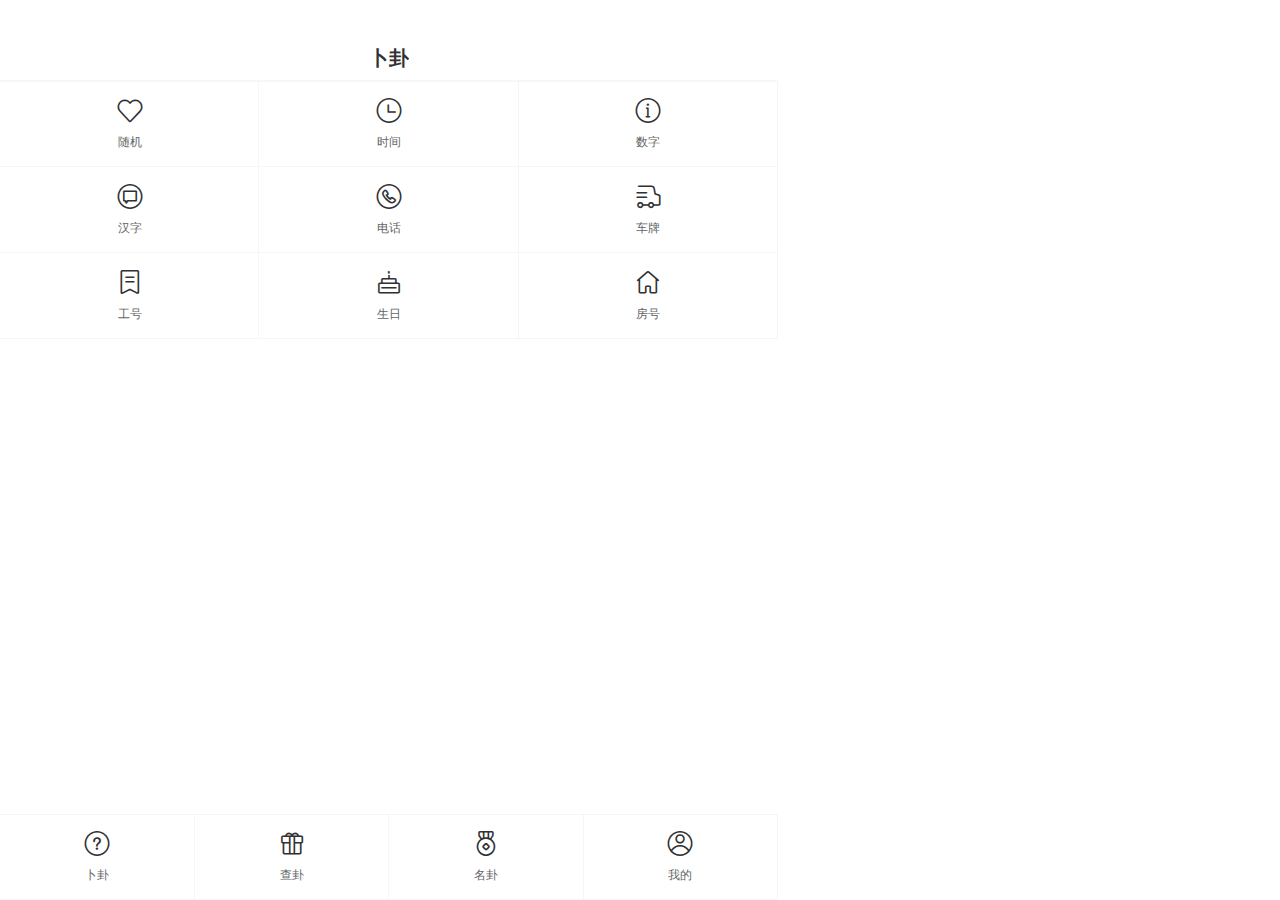
<file: widget/html/indexindex.html>
<!DOCTYPE html><html lang="en"><head><meta charset="utf-8"><meta http-equiv="X-UA-Compatible" content="IE=edge"><meta name="viewport" content="width=device-width,initial-scale=1,maximum-scale=1,minimum-scale=1,user-scalable=0,viewport-fit=cover"><meta name="format-detection" content="telephone=no, email=no, date=no, address=no"><link rel="icon" href="favicon.ico"><title>首页</title><link href="css/Palace.css" rel="prefetch"><link href="css/character.css" rel="prefetch"><link href="css/chat.css" rel="prefetch"><link href="css/mine.css" rel="prefetch"><link href="css/query.css" rel="prefetch"><link href="css/query~question.css" rel="prefetch"><link href="css/question.css" rel="prefetch"><link href="js/Palace.js" rel="prefetch"><link href="js/Palace~art.js" rel="prefetch"><link href="js/Palace~mine~query~question.js" rel="prefetch"><link href="js/Palace~question.js" rel="prefetch"><link href="js/art.js" rel="prefetch"><link href="js/character.js" rel="prefetch"><link href="js/chat.js" rel="prefetch"><link href="js/chunk-2d0a3191.js" rel="prefetch"><link href="js/chunk-2d0a389f.js" rel="prefetch"><link href="js/chunk-2d0a47e0.js" rel="prefetch"><link href="js/chunk-2d0a54cf.js" rel="prefetch"><link href="js/chunk-2d0ab0fc.js" rel="prefetch"><link href="js/chunk-2d0b3d8c.js" rel="prefetch"><link href="js/chunk-2d0bd90c.js" rel="prefetch"><link href="js/chunk-2d0c4242.js" rel="prefetch"><link href="js/chunk-2d0cba94.js" rel="prefetch"><link href="js/chunk-2d0cc685.js" rel="prefetch"><link href="js/chunk-2d0cfdba.js" rel="prefetch"><link href="js/chunk-2d0de5b0.js" rel="prefetch"><link href="js/chunk-2d0de6f2.js" rel="prefetch"><link href="js/chunk-2d0e252e.js" rel="prefetch"><link href="js/chunk-2d0e546a.js" rel="prefetch"><link href="js/chunk-2d0e9420.js" rel="prefetch"><link href="js/chunk-2d0f064b.js" rel="prefetch"><link href="js/chunk-2d0f0b6a.js" rel="prefetch"><link href="js/chunk-2d207cd7.js" rel="prefetch"><link href="js/chunk-2d217b16.js" rel="prefetch"><link href="js/chunk-2d21b830.js" rel="prefetch"><link href="js/chunk-2d21e35a.js" rel="prefetch"><link href="js/chunk-2d21e708.js" rel="prefetch"><link href="js/chunk-2d2245ad.js" rel="prefetch"><link href="js/chunk-2d2288c5.js" rel="prefetch"><link href="js/chunk-2d22895e.js" rel="prefetch"><link href="js/chunk-2d22b900.js" rel="prefetch"><link href="js/chunk-2d22d7f4.js" rel="prefetch"><link href="js/chunk-2d22dbe1.js" rel="prefetch"><link href="js/chunk-2d22dd94.js" rel="prefetch"><link href="js/chunk-2d22fd81.js" rel="prefetch"><link href="js/chunk-2d230aa2.js" rel="prefetch"><link href="js/history.js" rel="prefetch"><link href="js/mine.js" rel="prefetch"><link href="js/mine~question.js" rel="prefetch"><link href="js/query.js" rel="prefetch"><link href="js/query~question.js" rel="prefetch"><link href="js/question.js" rel="prefetch"><link href="js/star.js" rel="prefetch"><link href="css/chunk-common.css" rel="preload" as="style"><link href="css/chunk-vendors.css" rel="preload" as="style"><link href="js/chunk-common.js" rel="preload" as="script"><link href="js/chunk-vendors.js" rel="preload" as="script"><link href="js/indexindex.js" rel="preload" as="script"><link href="css/chunk-vendors.css" rel="stylesheet"><link href="css/chunk-common.css" rel="stylesheet"></head><body><noscript><strong>We're sorry but 首页 doesn't work properly without JavaScript enabled. Please enable it to continue.</strong></noscript><div id="app"></div><script src="js/chunk-vendors.js"></script><script src="js/chunk-common.js"></script><script src="js/indexindex.js"></script></body></html>
</file>
<file: widget/html/css/Palace.css>
.Home li[data-v-6fe73d16]{font-weight:100;text-align:center;background:url(https://www.cidianwang.com/images/z_100.gif) 50%;background-repeat:no-repeat;border:1px solid #f4a460}.Home .grid-cols-4[data-v-6fe73d16]{grid-template-columns:repeat(4,minmax(0,1fr));font-size:44px;line-height:4.875rem}.Home .grid-cols-5[data-v-6fe73d16]{grid-template-columns:repeat(5,minmax(0,1fr));font-size:32px;line-height:3.75rem}.Home .grid-cols-7[data-v-6fe73d16]{grid-template-columns:repeat(7,minmax(0,1fr));font-size:28px;line-height:2.5rem}.Word-font img[data-v-16e01c38]{width:3.75rem;height:3.75rem}.Word-font p[data-v-16e01c38]{width:3.75rem;height:3.75rem;overflow:hidden;font-weight:100;font-size:60px;line-height:3.75rem;text-align:center;background:url(https://www.cidianwang.com/images/z_100.gif);background-repeat:no-repeat;background-position:50%;border:1px solid #f4a460}.Word-jgw[data-v-16e01c38]{font-family:jgw;line-height:4.375rem!important}.Word-dz[data-v-16e01c38]{font-family:jwdz}.Word-xz[data-v-16e01c38]{font-size:40px!important;font-family:zszd}.Word-ls[data-v-16e01c38]{font-size:60px!important;font-family:gfls}.Pile[data-v-24ba67a6] .canvas-container{position:absolute!important;top:0}.Pile[data-v-24ba67a6] .van-grid-item{background:#f4a460}.Pile[data-v-24ba67a6] .van-grid-item .van-grid-item__text{font-size:16px}.Pile[data-v-24ba67a6] .van-grid-item.active .van-grid-item__text{color:#fff}.Pile[data-v-24ba67a6] .van-grid-item.active .van-grid-item__content{background:rgba(0,255,0,.4)}.Palace .pd-20[data-v-10353434]{padding:0 1.25rem}.Palace-tags[data-v-10353434] .van-tag{margin:10px 0}.Palace-tags[data-v-10353434] .van-tag+.van-tag{margin-left:10px}.Palace-option[data-v-10353434] .van-field{width:120px}.Palace-option[data-v-10353434] .van-field input{font-size:16px;text-align:center}.Palace-option[data-v-10353434] .van-icon+.van-icon{margin-left:10px}
</file>
<file: widget/html/css/character.css>
.Character .ui__vue_hotspot{height:auto}.Character .ui__vue_hotspot_hotspot{-webkit-animation:heartBeat 2.4s ease-out infinite;animation:heartBeat 2.4s ease-out infinite}.Character .ui__vue_hotspot_hotspot>div{display:none!important}.Character .ui__vue_hotspot_buttons_box{display:none}.Character .van-grid-item.active .van-grid-item__content{background:rgba(16,185,129,.4)}@-webkit-keyframes heartBeat{0%{-webkit-transform:scale(1);transform:scale(1)}14%{-webkit-transform:scale(1.3);transform:scale(1.3)}28%{-webkit-transform:scale(1);transform:scale(1)}42%{-webkit-transform:scale(1.3);transform:scale(1.3)}70%{-webkit-transform:scale(1);transform:scale(1)}}@keyframes heartBeat{0%{-webkit-transform:scale(1);transform:scale(1)}14%{-webkit-transform:scale(1.3);transform:scale(1.3)}28%{-webkit-transform:scale(1);transform:scale(1)}42%{-webkit-transform:scale(1.3);transform:scale(1.3)}70%{-webkit-transform:scale(1);transform:scale(1)}}.Sentence .van-grid{border:1px solid #ccc}.Sentence .van-grid-item{position:relative;border:1px solid #ccc}.Sentence .van-grid-item:before{position:absolute;top:50%;right:0;left:0;z-index:1;border-top:1px solid #dcdcdc;content:""}.Sentence .van-grid-item:after{position:absolute;top:0;bottom:0;left:50%;z-index:1;border-left:1px solid #dcdcdc;content:""}.Sentence .van-grid-item__content{z-index:2;background:transparent}.Sentence .van-grid-item__text{color:inherit;font-size:32px}.Drawing-container canvas{width:20rem!important;height:20rem!important}.Drawing-container .van-icon{position:absolute}.Drawing-font{line-height:1.3;-webkit-filter:blur(.094rem);filter:blur(.094rem)}.Drawing-option .van-field__control{text-align:center}.Drawing .van-radio--horizontal{margin-right:6px}.Drawing .van-radio__label{margin-left:2px}.Drawing .van-radio__icon--checked .van-icon{background-color:#ff787f;color:#fff;border-color:#ff787f}
</file>
<file: widget/html/css/chat.css>
.lemon-popover{border:1px solid #eee;font-size:14px;font-variant:tabular-nums;line-height:1.5;color:rgba(0,0,0,.65);z-index:10;background-color:#fff;border-radius:4px;-webkit-box-shadow:0 2px 8px rgba(0,0,0,.08);box-shadow:0 2px 8px rgba(0,0,0,.08);position:absolute;-webkit-transform-origin:50% 150%;transform-origin:50% 150%}.lemon-popover__content{padding:15px;-webkit-box-sizing:border-box;box-sizing:border-box;position:relative;z-index:1}.lemon-popover__arrow{left:50%;-webkit-transform:translateX(-50%) rotate(45deg);transform:translateX(-50%) rotate(45deg);position:absolute;z-index:0;bottom:-4px;-webkit-box-shadow:3px 3px 7px rgba(0,0,0,.07);box-shadow:3px 3px 7px rgba(0,0,0,.07);width:8px;height:8px;background:#fff}.lemon-slide-top-enter-active,.lemon-slide-top-leave-active{-webkit-transition:all .2s cubic-bezier(.645,.045,.355,1);transition:all .2s cubic-bezier(.645,.045,.355,1)}.lemon-slide-top-enter,.lemon-slide-top-leave-to{-webkit-transform:translateY(-10px) scale(.8);transform:translateY(-10px) scale(.8);opacity:0}.lemon-tabs{background:#f6f6f6}.lemon-tabs-content{padding:15px}.lemon-tabs-content,.lemon-tabs-content__pane{width:100%;height:100%}.lemon-tabs-nav{display:-webkit-box;display:-ms-flexbox;display:flex;background:#eee}.lemon-tabs-nav__item{line-height:38px;padding:0 15px;cursor:pointer;-webkit-transition:all .3s cubic-bezier(.645,.045,.355,1);transition:all .3s cubic-bezier(.645,.045,.355,1)}.lemon-tabs-nav__item--active{background:#f6f6f6}.lemon-button{outline:none;line-height:1.499;display:inline-block;font-weight:400;text-align:center;-ms-touch-action:manipulation;touch-action:manipulation;cursor:pointer;background-image:none;border:1px solid #ddd;-webkit-box-sizing:border-box;box-sizing:border-box;white-space:nowrap;padding:0 15px;font-size:14px;border-radius:4px;height:32px;-webkit-user-select:none;-moz-user-select:none;-ms-user-select:none;user-select:none;-webkit-transition:all .3s cubic-bezier(.645,.045,.355,1);transition:all .3s cubic-bezier(.645,.045,.355,1);color:rgba(0,0,0,.65);background-color:#fff;-webkit-box-shadow:0 2px 0 rgba(0,0,0,.015);box-shadow:0 2px 0 rgba(0,0,0,.015);text-shadow:0 -1px 0 rgba(0,0,0,.12)}.lemon-button--color-default:hover:not([disabled]){border-color:#666;color:#333}.lemon-button--color-default:active{background-color:#ddd}.lemon-button--color-default[disabled]{cursor:not-allowed;color:#aaa;background:#eee}.lemon-button--color-grey{background:#e1e1e1;border-color:#e1e1e1;color:#666}.lemon-button--color-grey:hover:not([disabled]){border-color:#bbb}.lemon-badge{position:relative;display:inline-block}.lemon-badge__label{border-radius:10px;background:#f5222d;color:#fff;text-align:center;font-size:12px;font-weight:400;white-space:nowrap;-webkit-box-shadow:0 0 0 1px #fff;box-shadow:0 0 0 1px #fff;z-index:10;position:absolute;-webkit-transform:translateX(50%);transform:translateX(50%);-webkit-transform-origin:100%;transform-origin:100%;display:inline-block;padding:0 4px;height:18px;line-height:17px;min-width:10px;top:-4px;right:6px}.lemon-badge__label--dot{width:10px;height:10px;min-width:auto;padding:0;top:-3px;right:2px}.lemon-avatar{font-variant:tabular-nums;line-height:1.5;-webkit-box-sizing:border-box;box-sizing:border-box;margin:0;padding:0;list-style:none;display:inline-block;text-align:center;background:#ccc;color:hsla(0,0%,100%,.7);white-space:nowrap;position:relative;overflow:hidden;vertical-align:middle;border-radius:4px}.lemon-avatar--circle{border-radius:50%}.lemon-avatar img{width:100%;height:100%;display:block}.lemon-contact{padding:10px 14px;cursor:pointer;-webkit-user-select:none;-moz-user-select:none;-ms-user-select:none;user-select:none;-webkit-box-sizing:border-box;box-sizing:border-box;overflow:hidden;background:#efefef;text-align:left}.lemon-contact p{margin:0}.lemon-contact--active{background:#bebdbd}.lemon-contact:hover:not(.lemon-contact--active){background:#e3e3e3}.lemon-contact:hover:not(.lemon-contact--active) .el-badge__content{border-color:#ddd}.lemon-contact__avatar{float:left;margin-right:10px}.lemon-contact__avatar img{display:block}.lemon-contact__avatar .ant-badge-count{display:inline-block;padding:0 4px;height:18px;line-height:18px;min-width:18px;top:-4px;right:7px}.lemon-contact__label{display:-webkit-box;display:-ms-flexbox;display:flex}.lemon-contact__time{font-size:12px;line-height:18px;padding-left:6px;color:#999;white-space:nowrap}.lemon-contact__name{display:block;width:100%}.lemon-contact__content,.lemon-contact__name{text-overflow:ellipsis;overflow:hidden;white-space:nowrap}.lemon-contact__content{font-size:12px;color:#999;height:18px;line-height:18px;margin-top:1px!important}.lemon-contact__content img{height:14px;display:inline-block;vertical-align:middle;margin:0 1px;position:relative;top:-1px}.lemon-contact--name-center .lemon-contact__label{padding-bottom:0;line-height:38px}.lemon-editor{height:200px;position:relative;-webkit-box-orient:vertical;-webkit-box-direction:normal;-ms-flex-direction:column;flex-direction:column}.lemon-editor,.lemon-editor__tool{display:-webkit-box;display:-ms-flexbox;display:flex}.lemon-editor__tool{height:40px;-webkit-box-align:center;-ms-flex-align:center;align-items:center;-webkit-box-pack:justify;-ms-flex-pack:justify;justify-content:space-between;padding:0 5px}.lemon-editor__tool-left,.lemon-editor__tool-right{display:-webkit-box;display:-ms-flexbox;display:flex}.lemon-editor__tool-item{cursor:pointer;padding:4px 10px;height:28px;line-height:24px;color:#999;-webkit-transition:all .3s ease;transition:all .3s ease;font-size:12px}.lemon-editor__tool-item [class^=lemon-icon-]{line-height:26px;font-size:22px}.lemon-editor__tool-item:hover{color:#333}.lemon-editor__tool-item--right{margin-left:auto}.lemon-editor__inner{-webkit-box-flex:1;-ms-flex:1;flex:1;overflow-x:hidden;overflow-y:auto}.lemon-editor__inner::-webkit-scrollbar{width:5px;height:5px}.lemon-editor__inner::-webkit-scrollbar-track-piece{background-color:transparent}.lemon-editor__inner::-webkit-scrollbar-thumb:vertical{height:5px;background-color:#aaa}.lemon-editor__inner::-webkit-scrollbar-thumb:horizontal{width:5px;background-color:transparent}.lemon-editor__clipboard-image{position:absolute;top:0;left:0;width:100%;height:100%;display:-webkit-box;display:-ms-flexbox;display:flex;-webkit-box-orient:vertical;-webkit-box-direction:normal;-ms-flex-direction:column;flex-direction:column;-webkit-box-pack:center;-ms-flex-pack:center;justify-content:center;-webkit-box-align:center;-ms-flex-align:center;align-items:center;background:#f4f4f4;z-index:1}.lemon-editor__clipboard-image img{max-height:66%;max-width:80%;background:#e9e9e9;-webkit-user-select:none;-moz-user-select:none;-ms-user-select:none;user-select:none;cursor:pointer;border-radius:4px;margin-bottom:10px;border:3px dashed #ddd!important;-webkit-box-sizing:border-box;box-sizing:border-box}.lemon-editor__clipboard-image .clipboard-popover-title{font-size:14px;color:#333}.lemon-editor__input{height:100%;-webkit-box-sizing:border-box;box-sizing:border-box;border:none;outline:none;padding:0 10px}.lemon-editor__input::-webkit-scrollbar{width:5px;height:5px}.lemon-editor__input::-webkit-scrollbar-track-piece{background-color:transparent}.lemon-editor__input::-webkit-scrollbar-thumb:vertical{height:5px;background-color:#aaa}.lemon-editor__input::-webkit-scrollbar-thumb:horizontal{width:5px;background-color:transparent}.lemon-editor__input div,.lemon-editor__input p{margin:0}.lemon-editor__input img{height:20px;padding:0 2px;pointer-events:none;position:relative;top:-1px;vertical-align:middle}.lemon-editor__footer{display:-webkit-box;display:-ms-flexbox;display:flex;height:52px;-webkit-box-pack:end;-ms-flex-pack:end;justify-content:flex-end;padding:0 10px;-webkit-box-align:center;-ms-flex-align:center;align-items:center}.lemon-editor__tip{margin-right:10px;font-size:12px;color:#999}.lemon-editor__emoji,.lemon-editor__tip{-webkit-user-select:none;-moz-user-select:none;-ms-user-select:none;user-select:none}.lemon-editor__emoji .lemon-popover{background:#f6f6f6}.lemon-editor__emoji .lemon-popover__content{padding:0}.lemon-editor__emoji .lemon-popover__arrow{background:#f6f6f6}.lemon-editor__emoji .lemon-tabs-content{-webkit-box-sizing:border-box;box-sizing:border-box;padding:8px;height:200px;overflow-x:hidden;overflow-y:auto;margin-bottom:8px}.lemon-editor__emoji .lemon-tabs-content::-webkit-scrollbar{width:5px;height:5px}.lemon-editor__emoji .lemon-tabs-content::-webkit-scrollbar-track-piece{background-color:transparent}.lemon-editor__emoji .lemon-tabs-content::-webkit-scrollbar-thumb:vertical{height:5px;background-color:#aaa}.lemon-editor__emoji .lemon-tabs-content::-webkit-scrollbar-thumb:horizontal{width:5px;background-color:transparent}.lemon-editor__emoji-item{cursor:pointer;width:22px;padding:4px;border-radius:4px}.lemon-editor__emoji-item:hover{background:#e9e9e9}.lemon-messages{height:400px;overflow-x:hidden;overflow-y:auto;padding:10px 15px}.lemon-messages::-webkit-scrollbar{width:5px;height:5px}.lemon-messages::-webkit-scrollbar-track-piece{background-color:transparent}.lemon-messages::-webkit-scrollbar-thumb:vertical{height:5px;background-color:#aaa}.lemon-messages::-webkit-scrollbar-thumb:horizontal{width:5px;background-color:transparent}.lemon-messages__load,.lemon-messages__time{text-align:center;font-size:12px}.lemon-messages__load{-webkit-user-select:none;-moz-user-select:none;-ms-user-select:none;user-select:none;color:#999;line-height:30px}.lemon-messages__load .lemon-messages__loadend,.lemon-messages__load .lemon-messages__loading{display:none}.lemon-messages__load--ing .lemon-icon-loading{font-size:22px}.lemon-messages__load--end .lemon-messages__loadend,.lemon-messages__load--ing .lemon-messages__loading{display:block}.lemon-message{display:-webkit-box;display:-ms-flexbox;display:flex;padding:10px 0}.lemon-message__time{color:#b9b9b9;padding:0 5px}.lemon-message__inner{position:relative}.lemon-message__avatar{padding-right:10px;-webkit-user-select:none;-moz-user-select:none;-ms-user-select:none;user-select:none}.lemon-message__avatar .lemon-avatar{cursor:pointer}.lemon-message__title{font-size:12px;line-height:16px;height:16px;padding-bottom:4px;-webkit-user-select:none;-moz-user-select:none;-ms-user-select:none;user-select:none;color:#666}.lemon-message__content-flex,.lemon-message__title{display:-webkit-box;display:-ms-flexbox;display:flex}.lemon-message__content{font-size:14px;line-height:20px;padding:8px 10px;background:#fff;border-radius:4px;position:relative;margin:0}.lemon-message__content img,.lemon-message__content video{background:#e9e9e9;height:100px}.lemon-message__content:before{content:" ";position:absolute;top:6px;width:0;height:0;border:4px solid transparent;left:-4px;border-left:none;border-right-color:#fff}.lemon-message__content-after{display:block;width:48px;height:36px;padding-left:6px;-webkit-box-flex:0;-ms-flex:none;flex:none;font-size:12px;color:#aaa;overflow:hidden;visibility:hidden}.lemon-message__status{position:absolute;top:23px;right:20px;color:#aaa;font-size:20px}.lemon-message__status .lemon-icon-loading,.lemon-message__status .lemon-icon-prompt{display:none}.lemon-message--status-failed .lemon-icon-prompt,.lemon-message--status-going .lemon-icon-loading{display:inline-block}.lemon-message--status-succeed .lemon-message__content-after{visibility:visible}.lemon-message--reverse,.lemon-message--reverse .lemon-message__content-flex{-webkit-box-orient:horizontal;-webkit-box-direction:reverse;-ms-flex-direction:row-reverse;flex-direction:row-reverse}.lemon-message--reverse .lemon-message__content-after{padding-right:6px;padding-left:0;text-align:right}.lemon-message--reverse .lemon-message__title{-webkit-box-orient:horizontal;-webkit-box-direction:reverse;-ms-flex-direction:row-reverse;flex-direction:row-reverse}.lemon-message--reverse .lemon-message__status{left:26px;right:auto}.lemon-message--reverse .lemon-message__content{background:#35d863}.lemon-message--reverse .lemon-message__content:before{content:" ";position:absolute;top:6px;width:0;height:0;border:4px solid transparent;left:auto;right:-4px;border-right:none;border-left-color:#35d863}.lemon-message--reverse .lemon-message__title{text-align:right}.lemon-message--reverse .lemon-message__avatar{padding-right:0;padding-left:10px}.lemon-message--hide-title .lemon-message__avatar{padding-top:10px}.lemon-message--hide-title .lemon-message__status{top:14px}.lemon-message--hide-title .lemon-message__content{position:relative;top:-10px}.lemon-message--hide-title .lemon-message__content:before{top:14px}.lemon-message-text .lemon-message__content img{width:18px;height:18px;display:inline-block;background:transparent;position:relative;top:-1px;padding:0 2px;vertical-align:middle}.lemon-message-image .lemon-message__content{padding:0;cursor:pointer;overflow:hidden}.lemon-message-image .lemon-message__content img{max-width:100%;min-width:100px;display:block}.lemon-message-file .lemon-message__content{display:-webkit-box;display:-ms-flexbox;display:flex;cursor:pointer;width:200px;background:#fff;padding:12px 18px;overflow:hidden}.lemon-message-file .lemon-message__content p{margin:0}.lemon-message-file__tip{display:none}.lemon-message-file__inner{-webkit-box-flex:1;-ms-flex:1;flex:1}.lemon-message-file__name{font-size:14px}.lemon-message-file__byte{font-size:12px;color:#aaa}.lemon-message-file__sfx{display:-webkit-box;display:-ms-flexbox;display:flex;-webkit-box-align:center;-ms-flex-align:center;align-items:center;-webkit-box-pack:center;-ms-flex-pack:center;justify-content:center;font-weight:700;font-size:34px;color:#ccc}.lemon-message-event__content,.lemon-message-file__sfx{-webkit-user-select:none;-moz-user-select:none;-ms-user-select:none;user-select:none}.lemon-message-event__content{display:inline-block;background:#e9e9e9;color:#aaa;font-size:12px;margin:0 auto;padding:5px 10px;border-radius:4px}.lemon-wrapper{display:-webkit-box;display:-ms-flexbox;display:flex;font-size:14px;font-family:Microsoft YaHei;background:#efefef;-webkit-transition:all .4s cubic-bezier(.645,.045,.355,1);transition:all .4s cubic-bezier(.645,.045,.355,1);position:relative}.lemon-wrapper p{margin:0}.lemon-wrapper img{vertical-align:middle;border-style:none}.lemon-menu{-webkit-box-align:center;-ms-flex-align:center;align-items:center;width:60px;background:#1d232a;padding:15px 0;position:relative;-webkit-user-select:none;-moz-user-select:none;-ms-user-select:none;user-select:none}.lemon-menu,.lemon-menu__bottom{display:-webkit-box;display:-ms-flexbox;display:flex;-webkit-box-orient:vertical;-webkit-box-direction:normal;-ms-flex-direction:column;flex-direction:column}.lemon-menu__bottom{position:absolute;bottom:0}.lemon-menu__avatar{margin-bottom:20px;cursor:pointer}.lemon-menu__item{color:#999;cursor:pointer;padding:14px 10px;max-width:100%;word-break:break-all;word-wrap:break-word;white-space:pre-wrap}.lemon-menu__item--active{color:#0fd547}.lemon-menu__item:hover:not(.lemon-menu__item--active){color:#eee}.lemon-menu__item>*{font-size:24px}.lemon-menu__item .ant-badge-count{display:inline-block;padding:0 4px;height:18px;line-height:16px;min-width:18px}.lemon-menu__item .ant-badge-count,.lemon-menu__item .ant-badge-dot{-webkit-box-shadow:0 0 0 1px #1d232a;box-shadow:0 0 0 1px #1d232a}.lemon-sidebar{width:250px;background:#efefef;display:-webkit-box;display:-ms-flexbox;display:flex;-webkit-box-orient:vertical;-webkit-box-direction:normal;-ms-flex-direction:column;flex-direction:column}.lemon-sidebar__scroll{overflow-y:auto}.lemon-sidebar__scroll::-webkit-scrollbar{width:5px;height:5px}.lemon-sidebar__scroll::-webkit-scrollbar-track-piece{background-color:transparent}.lemon-sidebar__scroll::-webkit-scrollbar-thumb:vertical{height:5px;background-color:#aaa}.lemon-sidebar__scroll::-webkit-scrollbar-thumb:horizontal{width:5px;background-color:transparent}.lemon-sidebar__label{padding:6px 14px 6px 14px;color:#666;font-size:12px;margin:0;text-align:left}.lemon-sidebar .lemon-contact--active{background:#d9d9d9}.lemon-container{-webkit-box-flex:1;-ms-flex:1;flex:1;display:-webkit-box;display:-ms-flexbox;display:flex;-webkit-box-orient:vertical;-webkit-box-direction:normal;-ms-flex-direction:column;flex-direction:column;background:#f4f4f4;word-break:break-all;word-wrap:break-word;white-space:pre-wrap;position:relative;z-index:10}.lemon-container__title{padding:15px 15px}.lemon-container__displayname{font-size:16px}.lemon-vessel{-ms-flex:1;-webkit-box-flex:1;flex:1;min-height:100px}.lemon-vessel,.lemon-vessel__left{display:-webkit-box;display:-ms-flexbox;display:flex;-webkit-box-flex:1}.lemon-vessel__left{-webkit-box-orient:vertical;-webkit-box-direction:normal;-ms-flex-direction:column;flex-direction:column;-ms-flex:1;-webkit-box-flex:1;flex:1}.lemon-vessel__right{-webkit-box-flex:0;-ms-flex:none;flex:none}.lemon-messages{-webkit-box-flex:1;-ms-flex:1;flex:1;height:auto}.lemon-drawer{position:absolute;top:0;overflow:hidden;background:#f6f6f6;z-index:11;display:none}.lemon-wrapper--drawer-show .lemon-drawer{display:block}.lemon-contact-info{display:-webkit-box;display:-ms-flexbox;display:flex;-webkit-box-orient:vertical;-webkit-box-direction:normal;-ms-flex-direction:column;flex-direction:column;-webkit-box-pack:center;-ms-flex-pack:center;justify-content:center;-webkit-box-align:center;-ms-flex-align:center;align-items:center;height:100%}.lemon-contact-info h4{font-size:16px;font-weight:400;margin:10px 0 20px 0;-webkit-user-select:none;-moz-user-select:none;-ms-user-select:none;user-select:none}.lemon-wrapper--theme-blue .lemon-message__content{background:#f3f3f3}.lemon-wrapper--theme-blue .lemon-message__content:before{border-right-color:#f3f3f3}.lemon-wrapper--theme-blue .lemon-message--reverse .lemon-message__content{background:#e6eeff}.lemon-wrapper--theme-blue .lemon-message--reverse .lemon-message__content:before{border-left-color:#e6eeff}.lemon-wrapper--theme-blue .lemon-container{background:#fff}.lemon-wrapper--theme-blue .lemon-sidebar,.lemon-wrapper--theme-blue .lemon-sidebar .lemon-contact{background:#f9f9f9}.lemon-wrapper--theme-blue .lemon-sidebar .lemon-contact:hover:not(.lemon-contact--active){background:#f1f1f1}.lemon-wrapper--theme-blue .lemon-sidebar .lemon-contact--active{background:#e9e9e9}.lemon-wrapper--theme-blue .lemon-menu{background:#096bff}.lemon-wrapper--theme-blue .lemon-menu__item{color:hsla(0,0%,100%,.4)}.lemon-wrapper--theme-blue .lemon-menu__item:hover:not(.lemon-menu__item--active){color:hsla(0,0%,100%,.6)}.lemon-wrapper--theme-blue .lemon-menu__item--active{color:#fff;text-shadow:0 0 10px rgba(2,48,118,.4)}.lemon-wrapper--simple .lemon-menu,.lemon-wrapper--simple .lemon-sidebar{display:none}.lemon-contextmenu{border-radius:4px;font-size:14px;font-variant:tabular-nums;line-height:1.5;color:rgba(0,0,0,.65);z-index:9999;background-color:#fff;border-radius:6px;-webkit-box-shadow:0 2px 8px rgba(0,0,0,.06);box-shadow:0 2px 8px rgba(0,0,0,.06);position:absolute;-webkit-transform-origin:50% 150%;transform-origin:50% 150%;-webkit-box-sizing:border-box;box-sizing:border-box;-webkit-user-select:none;-moz-user-select:none;-ms-user-select:none;user-select:none;overflow:hidden;min-width:120px}.lemon-contextmenu__item{font-size:14px;line-height:16px;padding:10px 15px;cursor:pointer;display:-webkit-box;display:-ms-flexbox;display:flex;-webkit-box-align:center;-ms-flex-align:center;align-items:center;color:#333}.lemon-contextmenu__item>span{display:inline-block;-webkit-box-flex:0;-ms-flex:none;flex:none;text-overflow:ellipsis;overflow:hidden;white-space:nowrap}.lemon-contextmenu__item:hover{background:#f3f3f3;color:#000}.lemon-contextmenu__item:active{background:#e9e9e9}.lemon-contextmenu__icon{font-size:16px;margin-right:4px}.lemonani-spin{display:inline-block;-webkit-animation:lemonani-spin 1s infinite;animation:lemonani-spin 1s infinite}@-webkit-keyframes lemonani-spin{0%{-webkit-transform:rotate(0deg);transform:rotate(0deg)}to{-webkit-transform:rotate(1turn);transform:rotate(1turn)}}@keyframes lemonani-spin{0%{-webkit-transform:rotate(0deg);transform:rotate(0deg)}to{-webkit-transform:rotate(1turn);transform:rotate(1turn)}}@font-face{font-family:lemon-icons;src:url([data-uri]) format("woff")}[class*=" lemon-icon-"],[class^=lemon-icon-]{font-family:lemon-icons!important;speak:none;font-style:normal;font-weight:400;font-variant:normal;text-transform:none;line-height:1;vertical-align:baseline;display:inline-block}.lemon-icon-loading:before{content:"\E633"}.lemon-icon-prompt:before{content:"\E71B"}.lemon-icon-message:before{content:"\E84A"}.lemon-icon-emoji:before{content:"\E6F6"}.lemon-icon-attah:before{content:"\E7E1"}.lemon-icon-image:before{content:"\E7DE"}.lemon-icon-folder:before{content:"\E7D1"}.lemon-icon-people:before{content:"\E715"}.lemon-icon-group:before{content:"\E6FF"}.lemon-icon-addressbook:before{content:"\E6E2"}.Chat[data-v-29df10ac]{display:-webkit-box;display:-webkit-flex;display:-ms-flexbox;display:flex;-webkit-box-align:center;-webkit-align-items:center;-ms-flex-align:center;align-items:center;-webkit-box-pack:center;-webkit-justify-content:center;-ms-flex-pack:center;justify-content:center;text-align:left}[data-v-29df10ac] .lemon-wrapper{width:100%;height:100%!important}[data-v-29df10ac] .lemon-wrapper .lemon-container__title{text-align:center}[data-v-29df10ac] .lemon-wrapper .lemon-editor{height:8.5rem;line-height:1.5}
</file>
<file: widget/html/css/mine.css>
.Mine .delete-button,.Mine .edit-button{height:100%}
</file>
<file: widget/html/css/query.css>
.Query-guaming{margin-top:.625rem}.Game{padding:0 1.25rem}.Game-baGua>div{margin:.625rem 1.25rem}.Game-tag{margin:0 -.313rem}.Game-tag span{margin:.313rem}.Game-field{margin-top:1.25rem}.Game-field .van-field{padding:0}.GuaXiang-container[data-v-049732c2]{padding:0 1.25rem;overflow-y:auto}.GuaXiang-container>div[data-v-049732c2]{margin-top:1.25rem;line-height:1.5}.GuaXiang-guaXiang[data-v-049732c2]{text-align:center}.GuaXiang-guaCi[data-v-049732c2]{font-weight:700}.GuaXiang-yao li[data-v-049732c2]{margin-top:1.25rem}.GuaXiang-yao p[data-v-049732c2]{margin-top:.25rem;font-size:14px}.GuaXiang-yaoCi[data-v-049732c2]{font-size:16px}.GuaXiang-yaoXiang[data-v-049732c2]{color:#606266}.GuaXiang-fengxian[data-v-049732c2] .van-field{padding:0}.GuaXiang-fengxian[data-v-049732c2] .van-field__control,.GuaXiang-fengxian[data-v-049732c2] .van-field__label{color:#f56c6c}.LeiXiang-container[data-v-4f8e4d80]{padding:0 1.25rem;overflow-y:auto}.LeiXiang-container>div[data-v-4f8e4d80]{margin-top:1.25rem;line-height:1.5}.LeiXiang-leiXiang[data-v-4f8e4d80]{text-align:center}.LeiXiang-guaCi[data-v-4f8e4d80]{font-weight:700}.LeiXiang-yaoCi[data-v-4f8e4d80]{margin-top:.625rem;font-size:16px}.LeiXiang-yaoXiang[data-v-4f8e4d80]{color:#606266;font-size:14px}.LeiXiang[data-v-4f8e4d80] .van-field{padding:0}.LeiXiang[data-v-4f8e4d80] .van-field__control,.LeiXiang[data-v-4f8e4d80] .van-field__label{color:#f56c6c}
</file>
<file: widget/html/css/query~question.css>
.BaseGua[data-v-89f44eb8]{display:inline-block}.BaseGua-yao[data-v-89f44eb8]{position:relative;width:100%;height:100%;margin:.625rem}.BaseGua-yao.is-yin[data-v-89f44eb8]:before{position:absolute;right:55%;left:0;height:100%;background:#000;content:""}.BaseGua-yao.is-yin[data-v-89f44eb8]:after{position:absolute;right:0;left:55%;height:100%;background:#000;content:""}.BaseGua-yao.is-yang[data-v-89f44eb8]{background:#8b0000}.BaseGua-yao.is-dong[data-v-89f44eb8]{-webkit-filter:blur(.125rem);filter:blur(.125rem)}
</file>
<file: widget/html/css/question.css>
.Question{font-size:24px}.Question .gap{height:3.75rem}.Question .active{color:#409eff}.Answer-container{padding:0 1.25rem;overflow-y:auto}.Answer-time{font-weight:700}.Answer-time p{margin:.625rem 0}.Answer-time span{font-weight:400}.Answer-chenggua{width:9.375rem;margin:2.5rem auto 0}.Answer-zhigua{margin:.625rem 0 1.25rem 0}.Answer-tiyong{margin:.625rem 0 0}.Answer-tiyong span{width:2.75rem}.Answer-liuqin{margin:.25rem 0;font-size:12px}.Answer .relation{margin:.625rem 0}.Answer .relation span{width:2.75rem}.Answer .light-color{color:#909399}.Answer .text-color{color:#606266}.Answer .van-collapse{margin-top:20px}.Answer .van-collapse .van-cell__title{font-weight:700;font-size:16px}.Answer .van-collapse-item__content{color:#666;font-size:16px}.Answer .van-collapse-item__content .van-cell{padding:0}.Answer .van-tab__pane{margin-top:10px;color:#666;font-size:14px}.Answer .van-tab__pane span{color:#333}.Calendar[data-v-871e5c32]{padding:0 1.25rem;text-align:center}.Calendar .mt-10[data-v-871e5c32]{margin-top:.625rem}.Calendar .mt-20[data-v-871e5c32]{margin-top:1.25rem}.Calendar .color-secondary[data-v-871e5c32]{color:#909399}.Calendar-date-time[data-v-871e5c32]{font-weight:500;font-size:24px}.Calendar-day[data-v-871e5c32] .van-tag{display:inline-block;width:100px;font-size:40px;line-height:100px;text-align:center;border-radius:20px}.VeGauge[data-v-ff3f66b6]{width:100vw;height:100vw}.Compass[data-v-6b075c5e]{height:100%}.VeBar[data-v-052990ba],.VeLine[data-v-003e6d30]{width:100vw;height:100vw}.GuaQi[data-v-42b28c8b]{text-align:center}
</file>
<file: widget/html/css/chunk-common.css>
#app{position:relative;box-sizing:border-box;height:100vh;padding-top:1.5rem;font-family:Avenir,Helvetica,Arial,sans-serif;-webkit-font-smoothing:antialiased;-moz-osx-font-smoothing:grayscale}#app .router-view{overflow-y:auto}#app .router-view.has-navbar{margin-bottom:5.625rem}#app .navbar{position:absolute;bottom:0;z-index:999;width:100%}#app .navbar .active{color:#409eff}#app .van-nav-bar__title{font-weight:700;font-size:20px}#app .van-nav-bar .van-icon,#app .van-nav-bar__text{color:#333}html{font-size:4.26667vw}@media screen and (max-width:320px){html{font-size:13.65333px}}@media screen and (min-width:540px){html{font-size:23.04px}}body{min-width:20rem;max-width:33.75rem}body,html{height:100%}body{color:#303133;font-size:16px}p{line-height:1.5}b{font-weight:700}@font-face{font-family:jgw;src:url(../fonts/甲骨文.ttf)}@font-face{font-family:jwdz;src:url(../fonts/金文大篆体.ttf)}@font-face{font-family:zszd;src:url(../fonts/篆书字典.ttf)}@font-face{font-family:gfls;src:url(../fonts/秦韵古风隶书.ttf)}.flex-row{-webkit-box-orient:horizontal;-webkit-flex-direction:row;-ms-flex-direction:row;flex-direction:row}.flex-column,.flex-row{-webkit-box-direction:normal}.flex-column{-webkit-box-orient:vertical;-webkit-flex-direction:column;-ms-flex-direction:column;flex-direction:column}.flex-left{-webkit-box-pack:start;-webkit-justify-content:flex-start;-ms-flex-pack:start;justify-content:flex-start}.flex-right{-webkit-box-pack:end;-webkit-justify-content:flex-end;-ms-flex-pack:end;justify-content:flex-end}.flex-justify{-webkit-box-pack:justify;-webkit-justify-content:space-between;-ms-flex-pack:justify;justify-content:space-between}.flex-aroud{-webkit-justify-content:space-around;-ms-flex-pack:distribute;justify-content:space-around}.flex-top{-webkit-box-align:start;-webkit-align-items:flex-start;-ms-flex-align:start;align-items:flex-start}.flex-middle{-webkit-box-align:center;-webkit-align-items:center;-ms-flex-align:center;align-items:center}.flex-bottom{-webkit-box-align:end;-webkit-align-items:flex-end;-ms-flex-align:end;align-items:flex-end}.flex-1{-webkit-flex:1;-ms-flex:1;flex:1}.flex-1-of-2{-webkit-box-flex:0;-webkit-flex:0 0 50%;-ms-flex:0 0 50%;flex:0 0 50%}.flex-1-of-3{-webkit-box-flex:0;-webkit-flex:0 0 33.33%;-ms-flex:0 0 33.33%;flex:0 0 33.33%}.flex-1-of-4{-webkit-box-flex:0;-webkit-flex:0 0 25%;-ms-flex:0 0 25%;flex:0 0 25%}.flex-1-of-5{-webkit-box-flex:0;-webkit-flex:0 0 20%;-ms-flex:0 0 20%;flex:0 0 20%}.text-left{text-align:left}.text-right{text-align:center}.text-bold{font-weight:700}.font-size-10{font-size:10px}.margin-top-10{margin-top:.625rem}.index_tips__2GSni:after,.index_tips__2GSni:before{left:50%;-webkit-transform:translate(-50%);-ms-transform:translate(-50%);transform:translate(-50%)}*,:after,:before{box-sizing:border-box;border-width:0;border-style:solid;border-color:#e5e7eb}*{--tw-ring-inset:var(--tw-empty,/*!*/ /*!*/);--tw-ring-offset-width:0;--tw-ring-offset-color:#fff;--tw-ring-color:rgba(14,165,233,0.5);--tw-ring-offset-shadow:0 0 transparent;--tw-ring-shadow:0 0 transparent;--tw-shadow:0 0 transparent}:root{-moz-tab-size:4;tab-size:4}:-moz-focusring{outline:.063rem dotted ButtonText}:-moz-ui-invalid{box-shadow:none}::moz-focus-inner{border-style:none;padding:0}::-webkit-inner-spin-button,::-webkit-outer-spin-button{height:auto}::-webkit-search-decoration{-webkit-appearance:none}::-webkit-file-upload-button{-webkit-appearance:button;font:inherit}[type=search]{-webkit-appearance:textfield;outline-offset:-.125rem}abbr[title]{-webkit-text-decoration:underline dotted;-moz-text-decoration:underline dotted;text-decoration:underline dotted}body{margin:0;font-family:inherit;line-height:inherit}html{-webkit-text-size-adjust:100%;font-family:ui-sans-serif,system-ui,-apple-system,BlinkMacSystemFont,Segoe UI,Roboto,Helvetica Neue,Arial,Noto Sans,sans-serif,Apple Color Emoji,Segoe UI Emoji,Segoe UI Symbol,Noto Color Emoji;line-height:1.5}h3{font-size:inherit;font-weight:inherit}input{font-family:inherit;font-size:100%;line-height:1.15;margin:0;padding:0;line-height:inherit;color:inherit}img{border-style:solid;max-width:100%;height:auto}input::-webkit-input-placeholder{opacity:1;color:#9ca3af}input::placeholder{opacity:1;color:#9ca3af}input::webkit-input-placeholder{opacity:1;color:#9ca3af}input::-moz-placeholder{opacity:1;color:#9ca3af}input:-ms-input-placeholder{opacity:1;color:#9ca3af}input::-ms-input-placeholder{opacity:1;color:#9ca3af}canvas,img{display:block;vertical-align:middle}dd,dl,h3,p,ul{margin:0}ul{list-style:none;padding:0}.flex-center{display:-webkit-box;display:-ms-flexbox;display:-webkit-flex;display:flex;-webkit-box-align:center;-ms-flex-align:center;-webkit-align-items:center;align-items:center;-webkit-box-pack:center;-ms-flex-pack:center;-webkit-justify-content:center;justify-content:center}.bg-orange-600{--tw-bg-opacity:1;background-color:rgba(234,88,12,var(--tw-bg-opacity))}.bg-yellow-500{--tw-bg-opacity:1;background-color:rgba(245,158,11,var(--tw-bg-opacity))}.bg-yellow-50{--tw-bg-opacity:1;background-color:rgba(255,251,235,var(--tw-bg-opacity))}.bg-teal-500{--tw-bg-opacity:1;background-color:rgba(20,184,166,var(--tw-bg-opacity))}.bg-opacity-80{--tw-bg-opacity:0.8}.bg-opacity-50{--tw-bg-opacity:0.5}.block{display:block}.flex{display:-webkit-box;display:-ms-flexbox;display:-webkit-flex;display:flex}.grid{display:-ms-grid;display:grid}.flex-wrap{-ms-flex-wrap:wrap;-webkit-flex-wrap:wrap;flex-wrap:wrap}.items-center{-webkit-box-align:center;-ms-flex-align:center;-webkit-align-items:center;align-items:center}.justify-between{-webkit-box-pack:justify;-ms-flex-pack:justify;-webkit-justify-content:space-between;justify-content:space-between}.flex-1{-webkit-box-flex:1;-ms-flex:1 1 0%;-webkit-flex:1 1 0%;flex:1 1 0%}.font-size-10{font-weight:10}.font-bold{font-weight:700}.\!h-auto{height:auto!important}.h-full{height:100%}.h-60px{height:3.75rem}.h-80px{height:5rem}.h-320px{height:20rem}.h-88vh{height:88vh}.text-xs{font-size:.75rem;line-height:1rem}.text-5xl{font-size:3rem;line-height:1}.text-6xl{font-size:3.75rem;line-height:1}.text-4xl{font-size:2.25rem;line-height:2.5rem}.text-2xl{font-size:1.5rem;line-height:2rem}.text-sm{font-size:.875rem;line-height:1.25rem}.text-280px{font-size:280px;line-height:1}.leading-tight{line-height:1.25}.leading-4{line-height:1rem}.m-1{margin:.25rem}.my-4{margin-top:1rem;margin-bottom:1rem}.mx-6{margin-left:1.5rem;margin-right:1.5rem}.mx-auto{margin-left:auto;margin-right:auto}.my-1{margin-top:.25rem;margin-bottom:.25rem}.mb-4{margin-bottom:1rem}.ml-2{margin-left:.5rem}.mt-2{margin-top:.5rem}.mt-4{margin-top:1rem}.mt-3{margin-top:.75rem}.mt-5{margin-top:1.25rem}.-ml-2{margin-left:-.5rem}.mt-20{margin-top:5rem}.mt-10{margin-top:2.5rem}.mt-1{margin-top:.25rem}.opacity-50{opacity:.5}.opacity-100{opacity:1}.overflow-auto{overflow:auto}.\!overflow-hidden{overflow:hidden!important}.overflow-hidden{overflow:hidden}.p-4{padding:1rem}.p-1{padding:.25rem}.px-0\.5{padding-left:.125rem;padding-right:.125rem}.px-5{padding-left:1.25rem;padding-right:1.25rem}.px-4{padding-left:1rem;padding-right:1rem}.pb-2{padding-bottom:.5rem}.tab{-moz-tab-size:4;tab-size:4}.pointer-events-none{pointer-events:none}.absolute{position:absolute}.\!absolute{position:absolute!important}.relative{position:relative}.sticky{position:-webkit-sticky;position:sticky}.top-0{top:0}.left-0{left:0}.-left-3{left:-.75rem}.top-35{top:8.75rem}.left-73{left:18.25rem}.text-center{text-align:center}.text-justify{text-align:justify}.text-yellow-200{--tw-text-opacity:1;color:rgba(253,230,138,var(--tw-text-opacity))}.text-gray-400{--tw-text-opacity:1;color:rgba(156,163,175,var(--tw-text-opacity))}.text-warm-gray-400{--tw-text-opacity:1;color:rgba(168,162,158,var(--tw-text-opacity))}.text-warm-gray-600{--tw-text-opacity:1;color:rgba(87,83,78,var(--tw-text-opacity))}.text-warm-gray-500{--tw-text-opacity:1;color:rgba(120,113,108,var(--tw-text-opacity))}.text-green-500{--tw-text-opacity:1;color:rgba(16,185,129,var(--tw-text-opacity))}.text-rose-400{--tw-text-opacity:1;color:rgba(251,113,133,var(--tw-text-opacity))}.text-yellow-700{--tw-text-opacity:1;color:rgba(180,83,9,var(--tw-text-opacity))}[content~=content]{content:"content"}[content~=沛县]{content:"沛县"}[content~=砀山]{content:"砀山"}[content~=丰邑]{content:"丰邑"}[content~=彭城]{content:"彭城"}[content~=薛地]{content:"薛地"}[content~=鸿门]{content:"鸿门"}[content~=汉中]{content:"汉中"}[content~=垓下]{content:"垓下"}[content~=长安]{content:"长安"}[content~=白登]{content:"白登"}.align-middle{vertical-align:middle}.whitespace-pre-line{white-space:pre-line}.w-full{width:100%}.\!w-20{width:5rem!important}.w-320px{width:20rem}.gap-2{grid-gap:.5rem;gap:.5rem}.grid-cols-4{grid-template-columns:repeat(4,minmax(0,1fr))}.ease-out{-webkit-transition-timing-function:cubic-bezier(0,0,.2,1);transition-timing-function:cubic-bezier(0,0,.2,1)}.animate,.animate\(\){-webkit-animation-iteration-count:1;animation-iteration-count:1}.gb-vue-timeline-update__left{display:block!important;width:2.25rem!important;margin-top:.25rem}.gb-vue-timeline-update__left .gb-vue-timeline-update__ago{font-weight:700}.gb-vue-timeline-update__meta .gb-vue-timeline-update__ago{display:none!important}.gb-vue-timeline-update__title{color:#303133}.gb-vue-timeline-update__description{color:#909399!important;font-size:14px!important;line-height:1.4!important;text-align:justify}.gb-base-icon{color:#606266!important}.anchorbl,.anchorBL,.BMap_cpyCtrl{display:none}
</file>
<file: widget/html/css/chunk-vendors.css>
a,abbr,acronym,address,applet,article,aside,audio,b,big,blockquote,body,canvas,caption,center,cite,code,dd,del,details,dfn,div,dl,dt,em,embed,fieldset,figcaption,figure,footer,form,h1,h2,h3,h4,h5,h6,header,hgroup,html,i,iframe,img,ins,kbd,label,legend,li,mark,menu,nav,object,ol,output,p,pre,q,ruby,s,samp,section,small,span,strike,strong,sub,summary,sup,table,tbody,td,tfoot,th,thead,time,tr,tt,u,ul,var,video{margin:0;padding:0;border:0;font-size:100%;font:inherit;vertical-align:baseline}article,aside,details,figcaption,figure,footer,header,hgroup,menu,nav,section{display:block}body{line-height:1}blockquote,q{quotes:none}blockquote:after,blockquote:before,q:after,q:before{content:"";content:none}table{border-collapse:collapse;border-spacing:0}.splitpanes{display:-webkit-box;display:-ms-flexbox;display:-webkit-flex;display:flex;width:100%;height:100%}.splitpanes--vertical{-webkit-box-orient:horizontal;-webkit-box-direction:normal;-ms-flex-direction:row;-webkit-flex-direction:row;flex-direction:row}.splitpanes--horizontal{-webkit-box-orient:vertical;-webkit-box-direction:normal;-ms-flex-direction:column;-webkit-flex-direction:column;flex-direction:column}.splitpanes--dragging *{-webkit-user-select:none;-moz-user-select:none;-ms-user-select:none;user-select:none}.splitpanes__pane{width:100%;height:100%;overflow:hidden}.splitpanes--vertical .splitpanes__pane{-webkit-transition:width .2s ease-out;transition:width .2s ease-out}.splitpanes--horizontal .splitpanes__pane{-webkit-transition:height .2s ease-out;transition:height .2s ease-out}.splitpanes--dragging .splitpanes__pane{-webkit-transition:none;transition:none}.splitpanes__splitter{-ms-touch-action:none;touch-action:none}.splitpanes--vertical>.splitpanes__splitter{min-width:.063rem;cursor:col-resize}.splitpanes--horizontal>.splitpanes__splitter{min-height:.063rem;cursor:row-resize}.splitpanes.default-theme .splitpanes__pane{background-color:#f2f2f2}.splitpanes.default-theme .splitpanes__splitter{background-color:#fff;box-sizing:border-box;position:relative;-ms-flex-negative:0;-webkit-flex-shrink:0;flex-shrink:0}.splitpanes.default-theme .splitpanes__splitter:after,.splitpanes.default-theme .splitpanes__splitter:before{content:"";position:absolute;top:50%;left:50%;background-color:rgba(0,0,0,.14901960784313725);-webkit-transition:background-color .3s;transition:background-color .3s}.splitpanes.default-theme .splitpanes__splitter:hover:after,.splitpanes.default-theme .splitpanes__splitter:hover:before{background-color:rgba(0,0,0,.25098039215686274)}.splitpanes.default-theme .splitpanes__splitter:first-child{cursor:auto}.default-theme.splitpanes .splitpanes .splitpanes__splitter{z-index:1}.default-theme.splitpanes--vertical>.splitpanes__splitter,.default-theme .splitpanes--vertical>.splitpanes__splitter{width:.438rem;border-left:.063rem solid #eee;margin-left:-.063rem}.default-theme.splitpanes--vertical>.splitpanes__splitter:after,.default-theme .splitpanes--vertical>.splitpanes__splitter:after,.default-theme.splitpanes--vertical>.splitpanes__splitter:before,.default-theme .splitpanes--vertical>.splitpanes__splitter:before{-webkit-transform:translateY(-50%);-ms-transform:translateY(-50%);transform:translateY(-50%);width:.063rem;height:1.875rem}.default-theme.splitpanes--vertical>.splitpanes__splitter:before,.default-theme .splitpanes--vertical>.splitpanes__splitter:before{margin-left:-.125rem}.default-theme.splitpanes--vertical>.splitpanes__splitter:after,.default-theme .splitpanes--vertical>.splitpanes__splitter:after{margin-left:.063rem}.default-theme.splitpanes--horizontal>.splitpanes__splitter,.default-theme .splitpanes--horizontal>.splitpanes__splitter{height:.438rem;border-top:.063rem solid #eee;margin-top:-.063rem}.default-theme.splitpanes--horizontal>.splitpanes__splitter:after,.default-theme .splitpanes--horizontal>.splitpanes__splitter:after,.default-theme.splitpanes--horizontal>.splitpanes__splitter:before,.default-theme .splitpanes--horizontal>.splitpanes__splitter:before{-webkit-transform:translateX(-50%);-ms-transform:translateX(-50%);transform:translate(-50%);width:1.875rem;height:.063rem}.default-theme.splitpanes--horizontal>.splitpanes__splitter:before,.default-theme .splitpanes--horizontal>.splitpanes__splitter:before{margin-top:-.125rem}.default-theme.splitpanes--horizontal>.splitpanes__splitter:after,.default-theme .splitpanes--horizontal>.splitpanes__splitter:after{margin-top:.063rem}html{-webkit-tap-highlight-color:transparent}body{margin:0;font-family:-apple-system,BlinkMacSystemFont,Helvetica Neue,Helvetica,Segoe UI,Arial,Roboto,PingFang SC,miui,Hiragino Sans GB,Microsoft Yahei,sans-serif}a{text-decoration:none}button,input,textarea{color:inherit;font:inherit}[class*=van-]:focus,a:focus,button:focus,input:focus,textarea:focus{outline:0}ol,ul{margin:0;padding:0;list-style:none}.van-ellipsis{overflow:hidden;white-space:nowrap;text-overflow:ellipsis}.van-multi-ellipsis--l2{-webkit-line-clamp:2}.van-multi-ellipsis--l2,.van-multi-ellipsis--l3{display:-webkit-box;overflow:hidden;text-overflow:ellipsis;-webkit-box-orient:vertical}.van-multi-ellipsis--l3{-webkit-line-clamp:3}.van-clearfix:after{display:table;clear:both;content:""}[class*=van-hairline]:after{position:absolute;box-sizing:border-box;content:" ";pointer-events:none;top:-50%;right:-50%;bottom:-50%;left:-50%;border:0 solid #ebedf0;-webkit-transform:scale(.5);-ms-transform:scale(.5);transform:scale(.5)}.van-hairline,.van-hairline--bottom,.van-hairline--left,.van-hairline--right,.van-hairline--surround,.van-hairline--top,.van-hairline--top-bottom{position:relative}.van-hairline--top:after{border-top-width:1px}.van-hairline--left:after{border-left-width:1px}.van-hairline--right:after{border-right-width:1px}.van-hairline--bottom:after{border-bottom-width:1px}.van-hairline--top-bottom:after,.van-hairline-unset--top-bottom:after{border-width:1px 0}.van-hairline--surround:after{border-width:1px}@-webkit-keyframes van-slide-up-enter{0%{-webkit-transform:translate3d(0,100%,0);transform:translate3d(0,100%,0)}}@keyframes van-slide-up-enter{0%{-webkit-transform:translate3d(0,100%,0);transform:translate3d(0,100%,0)}}@-webkit-keyframes van-slide-up-leave{to{-webkit-transform:translate3d(0,100%,0);transform:translate3d(0,100%,0)}}@keyframes van-slide-up-leave{to{-webkit-transform:translate3d(0,100%,0);transform:translate3d(0,100%,0)}}@-webkit-keyframes van-slide-down-enter{0%{-webkit-transform:translate3d(0,-100%,0);transform:translate3d(0,-100%,0)}}@keyframes van-slide-down-enter{0%{-webkit-transform:translate3d(0,-100%,0);transform:translate3d(0,-100%,0)}}@-webkit-keyframes van-slide-down-leave{to{-webkit-transform:translate3d(0,-100%,0);transform:translate3d(0,-100%,0)}}@keyframes van-slide-down-leave{to{-webkit-transform:translate3d(0,-100%,0);transform:translate3d(0,-100%,0)}}@-webkit-keyframes van-slide-left-enter{0%{-webkit-transform:translate3d(-100%,0,0);transform:translate3d(-100%,0,0)}}@keyframes van-slide-left-enter{0%{-webkit-transform:translate3d(-100%,0,0);transform:translate3d(-100%,0,0)}}@-webkit-keyframes van-slide-left-leave{to{-webkit-transform:translate3d(-100%,0,0);transform:translate3d(-100%,0,0)}}@keyframes van-slide-left-leave{to{-webkit-transform:translate3d(-100%,0,0);transform:translate3d(-100%,0,0)}}@-webkit-keyframes van-slide-right-enter{0%{-webkit-transform:translate3d(100%,0,0);transform:translate3d(100%,0,0)}}@keyframes van-slide-right-enter{0%{-webkit-transform:translate3d(100%,0,0);transform:translate3d(100%,0,0)}}@-webkit-keyframes van-slide-right-leave{to{-webkit-transform:translate3d(100%,0,0);transform:translate3d(100%,0,0)}}@keyframes van-slide-right-leave{to{-webkit-transform:translate3d(100%,0,0);transform:translate3d(100%,0,0)}}@-webkit-keyframes van-fade-in{0%{opacity:0}to{opacity:1}}@keyframes van-fade-in{0%{opacity:0}to{opacity:1}}@-webkit-keyframes van-fade-out{0%{opacity:1}to{opacity:0}}@keyframes van-fade-out{0%{opacity:1}to{opacity:0}}@-webkit-keyframes van-rotate{0%{-webkit-transform:rotate(0);transform:rotate(0)}to{-webkit-transform:rotate(1turn);transform:rotate(1turn)}}@keyframes van-rotate{0%{-webkit-transform:rotate(0);transform:rotate(0)}to{-webkit-transform:rotate(1turn);transform:rotate(1turn)}}.van-fade-enter-active{-webkit-animation:van-fade-in .3s ease-out both;animation:van-fade-in .3s ease-out both}.van-fade-leave-active{-webkit-animation:van-fade-out .3s ease-in both;animation:van-fade-out .3s ease-in both}.van-slide-up-enter-active{-webkit-animation:van-slide-up-enter .3s ease-out both;animation:van-slide-up-enter .3s ease-out both}.van-slide-up-leave-active{-webkit-animation:van-slide-up-leave .3s ease-in both;animation:van-slide-up-leave .3s ease-in both}.van-slide-down-enter-active{-webkit-animation:van-slide-down-enter .3s ease-out both;animation:van-slide-down-enter .3s ease-out both}.van-slide-down-leave-active{-webkit-animation:van-slide-down-leave .3s ease-in both;animation:van-slide-down-leave .3s ease-in both}.van-slide-left-enter-active{-webkit-animation:van-slide-left-enter .3s ease-out both;animation:van-slide-left-enter .3s ease-out both}.van-slide-left-leave-active{-webkit-animation:van-slide-left-leave .3s ease-in both;animation:van-slide-left-leave .3s ease-in both}.van-slide-right-enter-active{-webkit-animation:van-slide-right-enter .3s ease-out both;animation:van-slide-right-enter .3s ease-out both}.van-slide-right-leave-active{-webkit-animation:van-slide-right-leave .3s ease-in both;animation:van-slide-right-leave .3s ease-in both}.van-overlay{position:fixed;top:0;left:0;z-index:1;width:100%;height:100%;background-color:rgba(0,0,0,.7)}.van-info{position:absolute;top:0;right:0;box-sizing:border-box;min-width:16px;padding:0 3px;color:#fff;font-weight:500;font-size:12px;font-family:-apple-system-font,Helvetica Neue,Arial,sans-serif;line-height:1.2;text-align:center;background-color:#ee0a24;border:1px solid #fff;border-radius:16px;-webkit-transform:translate(50%,-50%);-ms-transform:translate(50%,-50%);transform:translate(50%,-50%);-webkit-transform-origin:100%;-ms-transform-origin:100%;transform-origin:100%}.van-info--dot{width:8px;min-width:0;height:8px;background-color:#ee0a24;border-radius:100%}.van-icon{position:relative;font:normal normal normal 14px/1 vant-icon;font-size:inherit;text-rendering:auto;-webkit-font-smoothing:antialiased}.van-icon,.van-icon:before{display:inline-block}.van-icon-exchange:before{content:"\e6af"}.van-icon-eye:before{content:"\e6b0"}.van-icon-enlarge:before{content:"\e6b1"}.van-icon-expand-o:before{content:"\e6b2"}.van-icon-eye-o:before{content:"\e6b3"}.van-icon-expand:before{content:"\e6b4"}.van-icon-filter-o:before{content:"\e6b5"}.van-icon-fire:before{content:"\e6b6"}.van-icon-fail:before{content:"\e6b7"}.van-icon-failure:before{content:"\e6b8"}.van-icon-fire-o:before{content:"\e6b9"}.van-icon-flag-o:before{content:"\e6ba"}.van-icon-font:before{content:"\e6bb"}.van-icon-font-o:before{content:"\e6bc"}.van-icon-gem-o:before{content:"\e6bd"}.van-icon-flower-o:before{content:"\e6be"}.van-icon-gem:before{content:"\e6bf"}.van-icon-gift-card:before{content:"\e6c0"}.van-icon-friends:before{content:"\e6c1"}.van-icon-friends-o:before{content:"\e6c2"}.van-icon-gold-coin:before{content:"\e6c3"}.van-icon-gold-coin-o:before{content:"\e6c4"}.van-icon-good-job-o:before{content:"\e6c5"}.van-icon-gift:before{content:"\e6c6"}.van-icon-gift-o:before{content:"\e6c7"}.van-icon-gift-card-o:before{content:"\e6c8"}.van-icon-good-job:before{content:"\e6c9"}.van-icon-home-o:before{content:"\e6ca"}.van-icon-goods-collect:before{content:"\e6cb"}.van-icon-graphic:before{content:"\e6cc"}.van-icon-goods-collect-o:before{content:"\e6cd"}.van-icon-hot-o:before{content:"\e6ce"}.van-icon-info:before{content:"\e6cf"}.van-icon-hotel-o:before{content:"\e6d0"}.van-icon-info-o:before{content:"\e6d1"}.van-icon-hot-sale-o:before{content:"\e6d2"}.van-icon-hot:before{content:"\e6d3"}.van-icon-like:before{content:"\e6d4"}.van-icon-idcard:before{content:"\e6d5"}.van-icon-invitation:before{content:"\e6d6"}.van-icon-like-o:before{content:"\e6d7"}.van-icon-hot-sale:before{content:"\e6d8"}.van-icon-location-o:before{content:"\e6d9"}.van-icon-location:before{content:"\e6da"}.van-icon-label:before{content:"\e6db"}.van-icon-lock:before{content:"\e6dc"}.van-icon-label-o:before{content:"\e6dd"}.van-icon-map-marked:before{content:"\e6de"}.van-icon-logistics:before{content:"\e6df"}.van-icon-manager:before{content:"\e6e0"}.van-icon-more:before{content:"\e6e1"}.van-icon-live:before{content:"\e6e2"}.van-icon-manager-o:before{content:"\e6e3"}.van-icon-medal:before{content:"\e6e4"}.van-icon-more-o:before{content:"\e6e5"}.van-icon-music-o:before{content:"\e6e6"}.van-icon-music:before{content:"\e6e7"}.van-icon-new-arrival-o:before{content:"\e6e8"}.van-icon-medal-o:before{content:"\e6e9"}.van-icon-new-o:before{content:"\e6ea"}.van-icon-free-postage:before{content:"\e6eb"}.van-icon-newspaper-o:before{content:"\e6ec"}.van-icon-new-arrival:before{content:"\e6ed"}.van-icon-minus:before{content:"\e6ee"}.van-icon-orders-o:before{content:"\e6ef"}.van-icon-new:before{content:"\e6f0"}.van-icon-paid:before{content:"\e6f1"}.van-icon-notes-o:before{content:"\e6f2"}.van-icon-other-pay:before{content:"\e6f3"}.van-icon-pause-circle:before{content:"\e6f4"}.van-icon-pause:before{content:"\e6f5"}.van-icon-pause-circle-o:before{content:"\e6f6"}.van-icon-peer-pay:before{content:"\e6f7"}.van-icon-pending-payment:before{content:"\e6f8"}.van-icon-passed:before{content:"\e6f9"}.van-icon-plus:before{content:"\e6fa"}.van-icon-phone-circle-o:before{content:"\e6fb"}.van-icon-phone-o:before{content:"\e6fc"}.van-icon-printer:before{content:"\e6fd"}.van-icon-photo-fail:before{content:"\e6fe"}.van-icon-phone:before{content:"\e6ff"}.van-icon-photo-o:before{content:"\e700"}.van-icon-play-circle:before{content:"\e701"}.van-icon-play:before{content:"\e702"}.van-icon-phone-circle:before{content:"\e703"}.van-icon-point-gift-o:before{content:"\e704"}.van-icon-point-gift:before{content:"\e705"}.van-icon-play-circle-o:before{content:"\e706"}.van-icon-shrink:before{content:"\e707"}.van-icon-photo:before{content:"\e708"}.van-icon-qr:before{content:"\e709"}.van-icon-qr-invalid:before{content:"\e70a"}.van-icon-question-o:before{content:"\e70b"}.van-icon-revoke:before{content:"\e70c"}.van-icon-replay:before{content:"\e70d"}.van-icon-service:before{content:"\e70e"}.van-icon-question:before{content:"\e70f"}.van-icon-search:before{content:"\e710"}.van-icon-refund-o:before{content:"\e711"}.van-icon-service-o:before{content:"\e712"}.van-icon-scan:before{content:"\e713"}.van-icon-share:before{content:"\e714"}.van-icon-send-gift-o:before{content:"\e715"}.van-icon-share-o:before{content:"\e716"}.van-icon-setting:before{content:"\e717"}.van-icon-points:before{content:"\e718"}.van-icon-photograph:before{content:"\e719"}.van-icon-shop:before{content:"\e71a"}.van-icon-shop-o:before{content:"\e71b"}.van-icon-shop-collect-o:before{content:"\e71c"}.van-icon-shop-collect:before{content:"\e71d"}.van-icon-smile:before{content:"\e71e"}.van-icon-shopping-cart-o:before{content:"\e71f"}.van-icon-sign:before{content:"\e720"}.van-icon-sort:before{content:"\e721"}.van-icon-star-o:before{content:"\e722"}.van-icon-smile-comment-o:before{content:"\e723"}.van-icon-stop:before{content:"\e724"}.van-icon-stop-circle-o:before{content:"\e725"}.van-icon-smile-o:before{content:"\e726"}.van-icon-star:before{content:"\e727"}.van-icon-success:before{content:"\e728"}.van-icon-stop-circle:before{content:"\e729"}.van-icon-records:before{content:"\e72a"}.van-icon-shopping-cart:before{content:"\e72b"}.van-icon-tosend:before{content:"\e72c"}.van-icon-todo-list:before{content:"\e72d"}.van-icon-thumb-circle-o:before{content:"\e72e"}.van-icon-thumb-circle:before{content:"\e72f"}.van-icon-umbrella-circle:before{content:"\e730"}.van-icon-underway:before{content:"\e731"}.van-icon-upgrade:before{content:"\e732"}.van-icon-todo-list-o:before{content:"\e733"}.van-icon-tv-o:before{content:"\e734"}.van-icon-underway-o:before{content:"\e735"}.van-icon-user-o:before{content:"\e736"}.van-icon-vip-card-o:before{content:"\e737"}.van-icon-vip-card:before{content:"\e738"}.van-icon-send-gift:before{content:"\e739"}.van-icon-wap-home:before{content:"\e73a"}.van-icon-wap-nav:before{content:"\e73b"}.van-icon-volume-o:before{content:"\e73c"}.van-icon-video:before{content:"\e73d"}.van-icon-wap-home-o:before{content:"\e73e"}.van-icon-volume:before{content:"\e73f"}.van-icon-warning:before{content:"\e740"}.van-icon-weapp-nav:before{content:"\e741"}.van-icon-wechat-pay:before{content:"\e742"}.van-icon-warning-o:before{content:"\e743"}.van-icon-wechat:before{content:"\e744"}.van-icon-setting-o:before{content:"\e745"}.van-icon-youzan-shield:before{content:"\e746"}.van-icon-warn-o:before{content:"\e747"}.van-icon-smile-comment:before{content:"\e748"}.van-icon-user-circle-o:before{content:"\e749"}.van-icon-video-o:before{content:"\e74a"}.van-icon-add-square:before{content:"\e65c"}.van-icon-add:before{content:"\e65d"}.van-icon-arrow-down:before{content:"\e65e"}.van-icon-arrow-up:before{content:"\e65f"}.van-icon-arrow:before{content:"\e660"}.van-icon-after-sale:before{content:"\e661"}.van-icon-add-o:before{content:"\e662"}.van-icon-alipay:before{content:"\e663"}.van-icon-ascending:before{content:"\e664"}.van-icon-apps-o:before{content:"\e665"}.van-icon-aim:before{content:"\e666"}.van-icon-award:before{content:"\e667"}.van-icon-arrow-left:before{content:"\e668"}.van-icon-award-o:before{content:"\e669"}.van-icon-audio:before{content:"\e66a"}.van-icon-bag-o:before{content:"\e66b"}.van-icon-balance-list:before{content:"\e66c"}.van-icon-back-top:before{content:"\e66d"}.van-icon-bag:before{content:"\e66e"}.van-icon-balance-pay:before{content:"\e66f"}.van-icon-balance-o:before{content:"\e670"}.van-icon-bar-chart-o:before{content:"\e671"}.van-icon-bars:before{content:"\e672"}.van-icon-balance-list-o:before{content:"\e673"}.van-icon-birthday-cake-o:before{content:"\e674"}.van-icon-bookmark:before{content:"\e675"}.van-icon-bill:before{content:"\e676"}.van-icon-bell:before{content:"\e677"}.van-icon-browsing-history-o:before{content:"\e678"}.van-icon-browsing-history:before{content:"\e679"}.van-icon-bookmark-o:before{content:"\e67a"}.van-icon-bulb-o:before{content:"\e67b"}.van-icon-bullhorn-o:before{content:"\e67c"}.van-icon-bill-o:before{content:"\e67d"}.van-icon-calendar-o:before{content:"\e67e"}.van-icon-brush-o:before{content:"\e67f"}.van-icon-card:before{content:"\e680"}.van-icon-cart-o:before{content:"\e681"}.van-icon-cart-circle:before{content:"\e682"}.van-icon-cart-circle-o:before{content:"\e683"}.van-icon-cart:before{content:"\e684"}.van-icon-cash-on-deliver:before{content:"\e685"}.van-icon-cash-back-record:before{content:"\e686"}.van-icon-cashier-o:before{content:"\e687"}.van-icon-chart-trending-o:before{content:"\e688"}.van-icon-certificate:before{content:"\e689"}.van-icon-chat:before{content:"\e68a"}.van-icon-clear:before{content:"\e68b"}.van-icon-chat-o:before{content:"\e68c"}.van-icon-checked:before{content:"\e68d"}.van-icon-clock:before{content:"\e68e"}.van-icon-clock-o:before{content:"\e68f"}.van-icon-close:before{content:"\e690"}.van-icon-closed-eye:before{content:"\e691"}.van-icon-circle:before{content:"\e692"}.van-icon-cluster-o:before{content:"\e693"}.van-icon-column:before{content:"\e694"}.van-icon-comment-circle-o:before{content:"\e695"}.van-icon-cluster:before{content:"\e696"}.van-icon-comment:before{content:"\e697"}.van-icon-comment-o:before{content:"\e698"}.van-icon-comment-circle:before{content:"\e699"}.van-icon-completed:before{content:"\e69a"}.van-icon-credit-pay:before{content:"\e69b"}.van-icon-coupon:before{content:"\e69c"}.van-icon-debit-pay:before{content:"\e69d"}.van-icon-coupon-o:before{content:"\e69e"}.van-icon-contact:before{content:"\e69f"}.van-icon-descending:before{content:"\e6a0"}.van-icon-desktop-o:before{content:"\e6a1"}.van-icon-diamond-o:before{content:"\e6a2"}.van-icon-description:before{content:"\e6a3"}.van-icon-delete:before{content:"\e6a4"}.van-icon-diamond:before{content:"\e6a5"}.van-icon-delete-o:before{content:"\e6a6"}.van-icon-cross:before{content:"\e6a7"}.van-icon-edit:before{content:"\e6a8"}.van-icon-ellipsis:before{content:"\e6a9"}.van-icon-down:before{content:"\e6aa"}.van-icon-discount:before{content:"\e6ab"}.van-icon-ecard-pay:before{content:"\e6ac"}.van-icon-envelop-o:before{content:"\e6ae"}.van-icon-shield-o:before{content:"\e74b"}.van-icon-guide-o:before{content:"\e74c"}@font-face{font-weight:400;font-family:vant-icon;font-style:normal;font-display:auto;src:url("[data-uri]") format("woff2"),url(//at.alicdn.com/t/font_2553510_61agzg96wm8.woff?t=1631948257467) format("woff"),url(//at.alicdn.com/t/font_2553510_61agzg96wm8.ttf?t=1631948257467) format("truetype")}.van-icon__image{display:block;width:1em;height:1em;object-fit:contain}.van-image{position:relative;display:inline-block}.van-image--round{overflow:hidden;border-radius:50%}.van-image--round img{border-radius:inherit}.van-image__error,.van-image__img,.van-image__loading{display:block;width:100%;height:100%}.van-image__error,.van-image__loading{position:absolute;top:0;left:0;display:-webkit-box;display:-webkit-flex;display:-ms-flexbox;display:flex;-webkit-box-orient:vertical;-webkit-box-direction:normal;-webkit-flex-direction:column;-ms-flex-direction:column;flex-direction:column;-webkit-box-align:center;-webkit-align-items:center;-ms-flex-align:center;align-items:center;-webkit-box-pack:center;-webkit-justify-content:center;-ms-flex-pack:center;justify-content:center;color:#969799;font-size:14px;background-color:#f7f8fa}.van-image__error-icon,.van-image__loading-icon{color:#dcdee0;font-size:32px}.van-overflow-hidden{overflow:hidden!important}.van-popup{position:fixed;max-height:100%;overflow-y:auto;background-color:#fff;-webkit-transition:-webkit-transform .3s;transition:-webkit-transform .3s;transition:transform .3s;transition:transform .3s,-webkit-transform .3s;-webkit-overflow-scrolling:touch}.van-popup--center{top:50%;left:50%;-webkit-transform:translate3d(-50%,-50%,0);transform:translate3d(-50%,-50%,0)}.van-popup--center.van-popup--round{border-radius:16px}.van-popup--top{top:0;left:0;width:100%}.van-popup--top.van-popup--round{border-radius:0 0 16px 16px}.van-popup--right{top:50%;right:0;-webkit-transform:translate3d(0,-50%,0);transform:translate3d(0,-50%,0)}.van-popup--right.van-popup--round{border-radius:16px 0 0 16px}.van-popup--bottom{bottom:0;left:0;width:100%}.van-popup--bottom.van-popup--round{border-radius:16px 16px 0 0}.van-popup--left{top:50%;left:0;-webkit-transform:translate3d(0,-50%,0);transform:translate3d(0,-50%,0)}.van-popup--left.van-popup--round{border-radius:0 16px 16px 0}.van-popup--safe-area-inset-bottom{padding-bottom:constant(safe-area-inset-bottom);padding-bottom:env(safe-area-inset-bottom)}.van-popup-slide-bottom-enter-active,.van-popup-slide-left-enter-active,.van-popup-slide-right-enter-active,.van-popup-slide-top-enter-active{-webkit-transition-timing-function:ease-out;transition-timing-function:ease-out}.van-popup-slide-bottom-leave-active,.van-popup-slide-left-leave-active,.van-popup-slide-right-leave-active,.van-popup-slide-top-leave-active{-webkit-transition-timing-function:ease-in;transition-timing-function:ease-in}.van-popup-slide-top-enter,.van-popup-slide-top-leave-active{-webkit-transform:translate3d(0,-100%,0);transform:translate3d(0,-100%,0)}.van-popup-slide-right-enter,.van-popup-slide-right-leave-active{-webkit-transform:translate3d(100%,-50%,0);transform:translate3d(100%,-50%,0)}.van-popup-slide-bottom-enter,.van-popup-slide-bottom-leave-active{-webkit-transform:translate3d(0,100%,0);transform:translate3d(0,100%,0)}.van-popup-slide-left-enter,.van-popup-slide-left-leave-active{-webkit-transform:translate3d(-100%,-50%,0);transform:translate3d(-100%,-50%,0)}.van-popup__close-icon{position:absolute;z-index:1;color:#c8c9cc;font-size:22px;cursor:pointer}.van-popup__close-icon:active{color:#969799}.van-popup__close-icon--top-left{top:16px;left:16px}.van-popup__close-icon--top-right{top:16px;right:16px}.van-popup__close-icon--bottom-left{bottom:16px;left:16px}.van-popup__close-icon--bottom-right{right:16px;bottom:16px}.van-loading{color:#c8c9cc;font-size:0}.van-loading,.van-loading__spinner{position:relative;vertical-align:middle}.van-loading__spinner{display:inline-block;width:30px;max-width:100%;height:30px;max-height:100%;-webkit-animation:van-rotate .8s linear infinite;animation:van-rotate .8s linear infinite}.van-loading__spinner--spinner{-webkit-animation-timing-function:steps(12);animation-timing-function:steps(12)}.van-loading__spinner--spinner i{position:absolute;top:0;left:0;width:100%;height:100%}.van-loading__spinner--spinner i:before{display:block;width:2px;height:25%;margin:0 auto;background-color:currentColor;border-radius:40%;content:" "}.van-loading__spinner--circular{-webkit-animation-duration:2s;animation-duration:2s}.van-loading__circular{display:block;width:100%;height:100%}.van-loading__circular circle{-webkit-animation:van-circular 1.5s ease-in-out infinite;animation:van-circular 1.5s ease-in-out infinite;stroke:currentColor;stroke-width:3;stroke-linecap:round}.van-loading__text{display:inline-block;margin-left:8px;color:#969799;font-size:14px;vertical-align:middle}.van-loading--vertical{display:-webkit-box;display:-webkit-flex;display:-ms-flexbox;display:flex;-webkit-box-orient:vertical;-webkit-box-direction:normal;-webkit-flex-direction:column;-ms-flex-direction:column;flex-direction:column;-webkit-box-align:center;-webkit-align-items:center;-ms-flex-align:center;align-items:center}.van-loading--vertical .van-loading__text{margin:8px 0 0}@-webkit-keyframes van-circular{0%{stroke-dasharray:1,200;stroke-dashoffset:0}50%{stroke-dasharray:90,150;stroke-dashoffset:-40}to{stroke-dasharray:90,150;stroke-dashoffset:-120}}@keyframes van-circular{0%{stroke-dasharray:1,200;stroke-dashoffset:0}50%{stroke-dasharray:90,150;stroke-dashoffset:-40}to{stroke-dasharray:90,150;stroke-dashoffset:-120}}.van-loading__spinner--spinner i:first-of-type{-webkit-transform:rotate(30deg);-ms-transform:rotate(30deg);transform:rotate(30deg);opacity:1}.van-loading__spinner--spinner i:nth-of-type(2){-webkit-transform:rotate(60deg);-ms-transform:rotate(60deg);transform:rotate(60deg);opacity:.9375}.van-loading__spinner--spinner i:nth-of-type(3){-webkit-transform:rotate(90deg);-ms-transform:rotate(90deg);transform:rotate(90deg);opacity:.875}.van-loading__spinner--spinner i:nth-of-type(4){-webkit-transform:rotate(120deg);-ms-transform:rotate(120deg);transform:rotate(120deg);opacity:.8125}.van-loading__spinner--spinner i:nth-of-type(5){-webkit-transform:rotate(150deg);-ms-transform:rotate(150deg);transform:rotate(150deg);opacity:.75}.van-loading__spinner--spinner i:nth-of-type(6){-webkit-transform:rotate(180deg);-ms-transform:rotate(180deg);transform:rotate(180deg);opacity:.6875}.van-loading__spinner--spinner i:nth-of-type(7){-webkit-transform:rotate(210deg);-ms-transform:rotate(210deg);transform:rotate(210deg);opacity:.625}.van-loading__spinner--spinner i:nth-of-type(8){-webkit-transform:rotate(240deg);-ms-transform:rotate(240deg);transform:rotate(240deg);opacity:.5625}.van-loading__spinner--spinner i:nth-of-type(9){-webkit-transform:rotate(270deg);-ms-transform:rotate(270deg);transform:rotate(270deg);opacity:.5}.van-loading__spinner--spinner i:nth-of-type(10){-webkit-transform:rotate(300deg);-ms-transform:rotate(300deg);transform:rotate(300deg);opacity:.4375}.van-loading__spinner--spinner i:nth-of-type(11){-webkit-transform:rotate(330deg);-ms-transform:rotate(330deg);transform:rotate(330deg);opacity:.375}.van-loading__spinner--spinner i:nth-of-type(12){-webkit-transform:rotate(1turn);-ms-transform:rotate(1turn);transform:rotate(1turn);opacity:.3125}.van-swipe{position:relative;overflow:hidden;-webkit-transform:translateZ(0);transform:translateZ(0);cursor:-webkit-grab;cursor:grab;-webkit-user-select:none;-moz-user-select:none;-ms-user-select:none;user-select:none}.van-swipe__track{display:-webkit-box;display:-webkit-flex;display:-ms-flexbox;display:flex;height:100%}.van-swipe__track--vertical{-webkit-box-orient:vertical;-webkit-box-direction:normal;-webkit-flex-direction:column;-ms-flex-direction:column;flex-direction:column}.van-swipe__indicators{position:absolute;bottom:12px;left:50%;display:-webkit-box;display:-webkit-flex;display:-ms-flexbox;display:flex;-webkit-transform:translateX(-50%);-ms-transform:translateX(-50%);transform:translateX(-50%)}.van-swipe__indicators--vertical{top:50%;bottom:auto;left:12px;-webkit-box-orient:vertical;-webkit-box-direction:normal;-webkit-flex-direction:column;-ms-flex-direction:column;flex-direction:column;-webkit-transform:translateY(-50%);-ms-transform:translateY(-50%);transform:translateY(-50%)}.van-swipe__indicators--vertical .van-swipe__indicator:not(:last-child){margin-bottom:6px}.van-swipe__indicator{width:6px;height:6px;background-color:#ebedf0;border-radius:100%;opacity:.3;-webkit-transition:opacity .2s,background-color .2s;transition:opacity .2s,background-color .2s}.van-swipe__indicator:not(:last-child){margin-right:6px}.van-swipe__indicator--active{background-color:#1989fa;opacity:1}.van-swipe-item{position:relative;-webkit-flex-shrink:0;-ms-flex-negative:0;flex-shrink:0;width:100%;height:100%}.van-image-preview{position:fixed;top:0;left:0;width:100%;height:100%}.van-image-preview__swipe{height:100%}.van-image-preview__swipe-item{display:-webkit-box;display:-webkit-flex;display:-ms-flexbox;display:flex;-webkit-box-align:center;-webkit-align-items:center;-ms-flex-align:center;align-items:center;-webkit-box-pack:center;-webkit-justify-content:center;-ms-flex-pack:center;justify-content:center;overflow:hidden}.van-image-preview__cover{position:absolute;top:0;left:0}.van-image-preview__image{width:100%;-webkit-transition-property:-webkit-transform;transition-property:-webkit-transform;transition-property:transform;transition-property:transform,-webkit-transform}.van-image-preview__image--vertical{width:auto;height:100%}.van-image-preview__image img{-webkit-user-drag:none}.van-image-preview__image .van-image__error{top:30%;height:40%}.van-image-preview__image .van-image__error-icon{font-size:36px}.van-image-preview__image .van-image__loading{background-color:transparent}.van-image-preview__index{position:absolute;top:16px;left:50%;color:#fff;font-size:14px;line-height:20px;text-shadow:0 1px 1px #323233;-webkit-transform:translate(-50%);-ms-transform:translate(-50%);transform:translate(-50%)}.van-image-preview__overlay{background-color:rgba(0,0,0,.9)}.van-image-preview__close-icon{position:absolute;z-index:1;color:#c8c9cc;font-size:22px;cursor:pointer}.van-image-preview__close-icon:active{color:#969799}.van-image-preview__close-icon--top-left{top:16px;left:16px}.van-image-preview__close-icon--top-right{top:16px;right:16px}.van-image-preview__close-icon--bottom-left{bottom:16px;left:16px}.van-image-preview__close-icon--bottom-right{right:16px;bottom:16px}.van-toast{position:fixed;top:50%;left:50%;display:-webkit-box;display:-webkit-flex;display:-ms-flexbox;display:flex;-webkit-box-orient:vertical;-webkit-box-direction:normal;-webkit-flex-direction:column;-ms-flex-direction:column;flex-direction:column;-webkit-box-align:center;-webkit-align-items:center;-ms-flex-align:center;align-items:center;-webkit-box-pack:center;-webkit-justify-content:center;-ms-flex-pack:center;justify-content:center;box-sizing:content-box;width:88px;max-width:70%;min-height:88px;padding:16px;color:#fff;font-size:14px;line-height:20px;white-space:pre-wrap;text-align:center;word-break:break-all;background-color:rgba(0,0,0,.7);border-radius:8px;-webkit-transform:translate3d(-50%,-50%,0);transform:translate3d(-50%,-50%,0)}.van-toast--unclickable{overflow:hidden}.van-toast--unclickable *{pointer-events:none}.van-toast--html,.van-toast--text{width:-webkit-fit-content;width:-moz-fit-content;width:fit-content;min-width:96px;min-height:0;padding:8px 12px}.van-toast--html .van-toast__text,.van-toast--text .van-toast__text{margin-top:0}.van-toast--top{top:20%}.van-toast--bottom{top:auto;bottom:20%}.van-toast__icon{font-size:36px}.van-toast__loading{padding:4px;color:#fff}.van-toast__text{margin-top:8px}.van-tag{position:relative;display:-webkit-inline-box;display:-webkit-inline-flex;display:-ms-inline-flexbox;display:inline-flex;-webkit-box-align:center;-webkit-align-items:center;-ms-flex-align:center;align-items:center;padding:0 4px;color:#fff;font-size:12px;line-height:16px;border-radius:2px}.van-tag--default{background-color:#969799}.van-tag--default.van-tag--plain{color:#969799}.van-tag--danger{background-color:#ee0a24}.van-tag--danger.van-tag--plain{color:#ee0a24}.van-tag--primary{background-color:#1989fa}.van-tag--primary.van-tag--plain{color:#1989fa}.van-tag--success{background-color:#07c160}.van-tag--success.van-tag--plain{color:#07c160}.van-tag--warning{background-color:#ff976a}.van-tag--warning.van-tag--plain{color:#ff976a}.van-tag--plain{background-color:#fff;border-color:currentColor}.van-tag--plain:before{position:absolute;top:0;right:0;bottom:0;left:0;border:1px solid;border-color:inherit;border-radius:inherit;content:"";pointer-events:none}.van-tag--medium{padding:2px 6px}.van-tag--large{padding:4px 8px;font-size:14px;border-radius:4px}.van-tag--mark{border-radius:0 999px 999px 0}.van-tag--mark:after{display:block;width:2px;content:""}.van-tag--round{border-radius:999px}.van-tag__close{margin-left:2px;cursor:pointer}.van-swipe-cell{position:relative;overflow:hidden;cursor:-webkit-grab;cursor:grab}.van-swipe-cell__wrapper{-webkit-transition-timing-function:cubic-bezier(.18,.89,.32,1);transition-timing-function:cubic-bezier(.18,.89,.32,1);-webkit-transition-property:-webkit-transform;transition-property:-webkit-transform;transition-property:transform;transition-property:transform,-webkit-transform}.van-swipe-cell__left,.van-swipe-cell__right{position:absolute;top:0;height:100%}.van-swipe-cell__left{left:0;-webkit-transform:translate3d(-100%,0,0);transform:translate3d(-100%,0,0)}.van-swipe-cell__right{right:0;-webkit-transform:translate3d(100%,0,0);transform:translate3d(100%,0,0)}.van-radio{display:-webkit-box;display:-webkit-flex;display:-ms-flexbox;display:flex;-webkit-box-align:center;-webkit-align-items:center;-ms-flex-align:center;align-items:center;overflow:hidden;cursor:pointer;-webkit-user-select:none;-moz-user-select:none;-ms-user-select:none;user-select:none}.van-radio--disabled{cursor:not-allowed}.van-radio--label-disabled{cursor:default}.van-radio--horizontal{margin-right:12px}.van-radio__icon{-webkit-box-flex:0;-webkit-flex:none;-ms-flex:none;flex:none;height:1em;font-size:20px;line-height:1em;cursor:pointer}.van-radio__icon .van-icon{display:block;box-sizing:border-box;width:1.25em;height:1.25em;color:transparent;font-size:.8em;line-height:1.25;text-align:center;border:1px solid #c8c9cc;-webkit-transition-duration:.2s;transition-duration:.2s;-webkit-transition-property:color,border-color,background-color;transition-property:color,border-color,background-color}.van-radio__icon--round .van-icon{border-radius:100%}.van-radio__icon--checked .van-icon{color:#fff;background-color:#1989fa;border-color:#1989fa}.van-radio__icon--disabled{cursor:not-allowed}.van-radio__icon--disabled .van-icon{background-color:#ebedf0;border-color:#c8c9cc}.van-radio__icon--disabled.van-radio__icon--checked .van-icon{color:#c8c9cc}.van-radio__label{margin-left:8px;color:#323233;line-height:20px}.van-radio__label--left{margin:0 8px 0 0}.van-radio__label--disabled{color:#c8c9cc}.van-radio-group--horizontal{-webkit-flex-wrap:wrap;-ms-flex-wrap:wrap;flex-wrap:wrap}.van-cell,.van-radio-group--horizontal{display:-webkit-box;display:-webkit-flex;display:-ms-flexbox;display:flex}.van-cell{position:relative;box-sizing:border-box;width:100%;padding:10px 16px;overflow:hidden;color:#323233;font-size:14px;line-height:24px;background-color:#fff}.van-cell:after{position:absolute;box-sizing:border-box;content:" ";pointer-events:none;right:16px;bottom:0;left:16px;border-bottom:1px solid #ebedf0;-webkit-transform:scaleY(.5);-ms-transform:scaleY(.5);transform:scaleY(.5)}.van-cell--borderless:after,.van-cell:last-child:after{display:none}.van-cell__label{margin-top:4px;color:#969799;font-size:12px;line-height:18px}.van-cell__title,.van-cell__value{-webkit-box-flex:1;-webkit-flex:1;-ms-flex:1;flex:1}.van-cell__value{position:relative;overflow:hidden;color:#969799;text-align:right;vertical-align:middle;word-wrap:break-word}.van-cell__value--alone{color:#323233;text-align:left}.van-cell__left-icon,.van-cell__right-icon{height:24px;font-size:16px;line-height:24px}.van-cell__left-icon{margin-right:4px}.van-cell__right-icon{margin-left:4px;color:#969799}.van-cell--clickable{cursor:pointer}.van-cell--clickable:active{background-color:#f2f3f5}.van-cell--required{overflow:visible}.van-cell--required:before{position:absolute;left:8px;color:#ee0a24;font-size:14px;content:"*"}.van-cell--center{-webkit-box-align:center;-webkit-align-items:center;-ms-flex-align:center;align-items:center}.van-cell--large{padding-top:12px;padding-bottom:12px}.van-cell--large .van-cell__title{font-size:16px}.van-cell--large .van-cell__label{font-size:14px}.van-field__label{-webkit-box-flex:0;-webkit-flex:none;-ms-flex:none;flex:none;box-sizing:border-box;width:6.2em;margin-right:12px;color:#646566;text-align:left;word-wrap:break-word}.van-field__label--center{text-align:center}.van-field__label--right{text-align:right}.van-field--disabled .van-field__label{color:#c8c9cc}.van-field__value{overflow:visible}.van-field__body{display:-webkit-box;display:-webkit-flex;display:-ms-flexbox;display:flex;-webkit-box-align:center;-webkit-align-items:center;-ms-flex-align:center;align-items:center}.van-field__control{display:block;box-sizing:border-box;width:100%;min-width:0;margin:0;padding:0;color:#323233;line-height:inherit;text-align:left;background-color:transparent;border:0;resize:none}.van-field__control::-webkit-input-placeholder{color:#c8c9cc}.van-field__control::-moz-placeholder{color:#c8c9cc}.van-field__control:-ms-input-placeholder{color:#c8c9cc}.van-field__control::placeholder{color:#c8c9cc}.van-field__control:disabled{color:#c8c9cc;cursor:not-allowed;opacity:1;-webkit-text-fill-color:#c8c9cc}.van-field__control:-moz-read-only{cursor:default}.van-field__control:read-only{cursor:default}.van-field__control--center{-webkit-box-pack:center;-webkit-justify-content:center;-ms-flex-pack:center;justify-content:center;text-align:center}.van-field__control--right{-webkit-box-pack:end;-webkit-justify-content:flex-end;-ms-flex-pack:end;justify-content:flex-end;text-align:right}.van-field__control--custom{display:-webkit-box;display:-webkit-flex;display:-ms-flexbox;display:flex;-webkit-box-align:center;-webkit-align-items:center;-ms-flex-align:center;align-items:center;min-height:24px}.van-field__control[type=date],.van-field__control[type=datetime-local],.van-field__control[type=time]{min-height:24px}.van-field__control[type=search]{-webkit-appearance:none}.van-field__button,.van-field__clear,.van-field__icon,.van-field__right-icon{-webkit-flex-shrink:0;-ms-flex-negative:0;flex-shrink:0}.van-field__clear,.van-field__right-icon{margin-right:-8px;padding:0 8px;line-height:inherit}.van-field__clear{color:#c8c9cc;font-size:16px;cursor:pointer}.van-field__left-icon .van-icon,.van-field__right-icon .van-icon{display:block;font-size:16px;line-height:inherit}.van-field__left-icon{margin-right:4px}.van-field__right-icon{color:#969799}.van-field__button{padding-left:8px}.van-field__error-message{color:#ee0a24;font-size:12px;text-align:left}.van-field__error-message--center{text-align:center}.van-field__error-message--right{text-align:right}.van-field__word-limit{margin-top:4px;color:#646566;font-size:12px;line-height:16px;text-align:right}.van-field--error .van-field__control::-webkit-input-placeholder{color:#ee0a24;-webkit-text-fill-color:currentColor}.van-field--error .van-field__control::-moz-placeholder{color:#ee0a24;-webkit-text-fill-color:currentColor}.van-field--error .van-field__control:-ms-input-placeholder{color:#ee0a24;-webkit-text-fill-color:currentColor}.van-field--error .van-field__control,.van-field--error .van-field__control::placeholder{color:#ee0a24;-webkit-text-fill-color:currentColor}.van-field--min-height .van-field__control{min-height:60px}.van-search{-webkit-box-align:center;-webkit-align-items:center;-ms-flex-align:center;align-items:center;box-sizing:border-box;padding:10px 12px;background-color:#fff}.van-search,.van-search__content{display:-webkit-box;display:-webkit-flex;display:-ms-flexbox;display:flex}.van-search__content{-webkit-box-flex:1;-webkit-flex:1;-ms-flex:1;flex:1;padding-left:12px;background-color:#f7f8fa;border-radius:2px}.van-search__content--round{border-radius:999px}.van-search__label{padding:0 5px;color:#323233;font-size:14px;line-height:34px}.van-search .van-cell{-webkit-box-flex:1;-webkit-flex:1;-ms-flex:1;flex:1;padding:5px 8px 5px 0;background-color:transparent}.van-search .van-cell__left-icon{color:#969799}.van-search--show-action{padding-right:0}.van-search input::-webkit-search-cancel-button,.van-search input::-webkit-search-decoration,.van-search input::-webkit-search-results-button,.van-search input::-webkit-search-results-decoration{display:none}.van-search__action{padding:0 8px;color:#323233;font-size:14px;line-height:34px;cursor:pointer;-webkit-user-select:none;-moz-user-select:none;-ms-user-select:none;user-select:none}.van-search__action:active{background-color:#f2f3f5}.van-cell-group{background-color:#fff}.van-cell-group--inset{margin:0 16px;overflow:hidden;border-radius:8px}.van-cell-group__title{padding:16px 16px 8px;color:#969799;font-size:14px;line-height:16px}.van-cell-group__title--inset{padding:16px 16px 8px 32px}.van-sticky--fixed{position:fixed;top:0;right:0;left:0;z-index:99}.van-tab{position:relative;display:-webkit-box;display:-webkit-flex;display:-ms-flexbox;display:flex;-webkit-box-flex:1;-webkit-flex:1;-ms-flex:1;flex:1;-webkit-box-align:center;-webkit-align-items:center;-ms-flex-align:center;align-items:center;-webkit-box-pack:center;-webkit-justify-content:center;-ms-flex-pack:center;justify-content:center;box-sizing:border-box;padding:0 4px;color:#646566;font-size:14px;line-height:20px;cursor:pointer}.van-tab--active{color:#323233;font-weight:500}.van-tab--disabled{color:#c8c9cc;cursor:not-allowed}.van-tab__text--ellipsis{display:-webkit-box;overflow:hidden;-webkit-line-clamp:1;-webkit-box-orient:vertical}.van-tab__text-wrapper,.van-tabs{position:relative}.van-tabs__wrap{overflow:hidden}.van-tabs__wrap--page-top{position:fixed}.van-tabs__wrap--content-bottom{top:auto;bottom:0}.van-tabs__wrap--scrollable .van-tab{-webkit-box-flex:1;-webkit-flex:1 0 auto;-ms-flex:1 0 auto;flex:1 0 auto;padding:0 12px}.van-tabs__wrap--scrollable .van-tabs__nav{overflow-x:auto;overflow-y:hidden;-webkit-overflow-scrolling:touch}.van-tabs__wrap--scrollable .van-tabs__nav::-webkit-scrollbar{display:none}.van-tabs__nav{position:relative;display:-webkit-box;display:-webkit-flex;display:-ms-flexbox;display:flex;background-color:#fff;-webkit-user-select:none;-moz-user-select:none;-ms-user-select:none;user-select:none}.van-tabs__nav--line{box-sizing:content-box;height:100%;padding-bottom:15px}.van-tabs__nav--line.van-tabs__nav--complete{padding-right:8px;padding-left:8px}.van-tabs__nav--card{box-sizing:border-box;height:30px;margin:0 16px;border:1px solid #ee0a24;border-radius:2px}.van-tabs__nav--card .van-tab{color:#ee0a24;border-right:1px solid #ee0a24}.van-tabs__nav--card .van-tab:last-child{border-right:none}.van-tabs__nav--card .van-tab.van-tab--active{color:#fff;background-color:#ee0a24}.van-tabs__nav--card .van-tab--disabled{color:#c8c9cc}.van-tabs__line{position:absolute;bottom:15px;left:0;z-index:1;width:40px;height:3px;background-color:#ee0a24;border-radius:3px}.van-tabs__track{position:relative;display:-webkit-box;display:-webkit-flex;display:-ms-flexbox;display:flex;width:100%;height:100%;will-change:left}.van-tabs__content--animated{overflow:hidden}.van-tabs--line .van-tabs__wrap{height:44px}.van-tabs--card>.van-tabs__wrap{height:30px}.van-tab__pane,.van-tab__pane-wrapper{-webkit-flex-shrink:0;-ms-flex-negative:0;flex-shrink:0;box-sizing:border-box;width:100%}.van-tab__pane-wrapper--inactive{height:0;overflow:visible}.van-collapse-item{position:relative}.van-collapse-item--border:after{position:absolute;box-sizing:border-box;content:" ";pointer-events:none;top:0;right:16px;left:16px;border-top:1px solid #ebedf0;-webkit-transform:scaleY(.5);-ms-transform:scaleY(.5);transform:scaleY(.5)}.van-collapse-item__title .van-cell__right-icon:before{-webkit-transform:rotate(90deg) translateZ(0);transform:rotate(90deg) translateZ(0);-webkit-transition:-webkit-transform .3s;transition:-webkit-transform .3s;transition:transform .3s;transition:transform .3s,-webkit-transform .3s}.van-collapse-item__title:after{right:16px;display:none}.van-collapse-item__title--expanded .van-cell__right-icon:before{-webkit-transform:rotate(-90deg);-ms-transform:rotate(-90deg);transform:rotate(-90deg)}.van-collapse-item__title--expanded:after{display:block}.van-collapse-item__title--borderless:after{display:none}.van-collapse-item__title--disabled{cursor:not-allowed}.van-collapse-item__title--disabled,.van-collapse-item__title--disabled .van-cell__right-icon{color:#c8c9cc}.van-collapse-item__title--disabled:active{background-color:#fff}.van-collapse-item__wrapper{overflow:hidden;-webkit-transition:height .3s ease-in-out;transition:height .3s ease-in-out;will-change:height}.van-collapse-item__content{padding:12px 16px;color:#969799;font-size:14px;line-height:1.5;background-color:#fff}.van-grid-item{position:relative;box-sizing:border-box}.van-grid-item--square{height:0}.van-grid-item__icon{font-size:28px}.van-grid-item__icon-wrapper{position:relative}.van-grid-item__text{color:#646566;font-size:12px;line-height:1.5;word-break:break-all}.van-grid-item__icon+.van-grid-item__text{margin-top:8px}.van-grid-item__content{display:-webkit-box;display:-webkit-flex;display:-ms-flexbox;display:flex;-webkit-box-orient:vertical;-webkit-box-direction:normal;-webkit-flex-direction:column;-ms-flex-direction:column;flex-direction:column;box-sizing:border-box;height:100%;padding:16px 8px;background-color:#fff}.van-grid-item__content:after{z-index:1;border-width:0 1px 1px 0}.van-grid-item__content--square{position:absolute;top:0;right:0;left:0}.van-grid-item__content--center{-webkit-box-align:center;-webkit-align-items:center;-ms-flex-align:center;align-items:center;-webkit-box-pack:center;-webkit-justify-content:center;-ms-flex-pack:center;justify-content:center}.van-grid-item__content--horizontal{-webkit-box-orient:horizontal;-webkit-box-direction:normal;-webkit-flex-direction:row;-ms-flex-direction:row;flex-direction:row}.van-grid-item__content--horizontal .van-grid-item__icon+.van-grid-item__text{margin-top:0;margin-left:8px}.van-grid-item__content--surround:after{border-width:1px}.van-grid-item__content--clickable{cursor:pointer}.van-grid-item__content--clickable:active{background-color:#f2f3f5}.van-grid{display:-webkit-box;display:-webkit-flex;display:-ms-flexbox;display:flex;-webkit-flex-wrap:wrap;-ms-flex-wrap:wrap;flex-wrap:wrap}.van-nav-bar{position:relative;z-index:1;line-height:22px;text-align:center;background-color:#fff;-webkit-user-select:none;-moz-user-select:none;-ms-user-select:none;user-select:none}.van-nav-bar--fixed{position:fixed;top:0;left:0;width:100%}.van-nav-bar--safe-area-inset-top{padding-top:constant(safe-area-inset-top);padding-top:env(safe-area-inset-top)}.van-nav-bar .van-icon{color:#1989fa}.van-nav-bar__content{position:relative;display:-webkit-box;display:-webkit-flex;display:-ms-flexbox;display:flex;-webkit-box-align:center;-webkit-align-items:center;-ms-flex-align:center;align-items:center;height:46px}.van-nav-bar__arrow{margin-right:4px;font-size:16px}.van-nav-bar__title{max-width:60%;margin:0 auto;color:#323233;font-weight:500;font-size:16px}.van-nav-bar__left,.van-nav-bar__right{position:absolute;top:0;bottom:0;display:-webkit-box;display:-webkit-flex;display:-ms-flexbox;display:flex;-webkit-box-align:center;-webkit-align-items:center;-ms-flex-align:center;align-items:center;padding:0 16px;font-size:14px;cursor:pointer}.van-nav-bar__left:active,.van-nav-bar__right:active{opacity:.7}.van-nav-bar__left{left:0}.van-nav-bar__right{right:0}.van-nav-bar__text{color:#1989fa}.van-button{position:relative;display:inline-block;box-sizing:border-box;height:44px;margin:0;padding:0;font-size:16px;line-height:1.2;text-align:center;border-radius:2px;cursor:pointer;-webkit-transition:opacity .2s;transition:opacity .2s;-webkit-appearance:none}.van-button:before{position:absolute;top:50%;left:50%;width:100%;height:100%;background-color:#000;border:inherit;border-color:#000;border-radius:inherit;-webkit-transform:translate(-50%,-50%);-ms-transform:translate(-50%,-50%);transform:translate(-50%,-50%);opacity:0;content:" "}.van-button:active:before{opacity:.1}.van-button--disabled:before,.van-button--loading:before{display:none}.van-button--default{color:#323233;background-color:#fff;border:1px solid #ebedf0}.van-button--primary{color:#fff;background-color:#07c160;border:1px solid #07c160}.van-button--info{color:#fff;background-color:#1989fa;border:1px solid #1989fa}.van-button--danger{color:#fff;background-color:#ee0a24;border:1px solid #ee0a24}.van-button--warning{color:#fff;background-color:#ff976a;border:1px solid #ff976a}.van-button--plain{background-color:#fff}.van-button--plain.van-button--primary{color:#07c160}.van-button--plain.van-button--info{color:#1989fa}.van-button--plain.van-button--danger{color:#ee0a24}.van-button--plain.van-button--warning{color:#ff976a}.van-button--large{width:100%;height:50px}.van-button--normal{padding:0 15px;font-size:14px}.van-button--small{height:32px;padding:0 8px;font-size:12px}.van-button__loading{color:inherit;font-size:inherit}.van-button--mini{height:24px;padding:0 4px;font-size:10px}.van-button--mini+.van-button--mini{margin-left:4px}.van-button--block{display:block;width:100%}.van-button--disabled{cursor:not-allowed;opacity:.5}.van-button--loading{cursor:default}.van-button--round{border-radius:999px}.van-button--square{border-radius:0}.van-button__content{display:-webkit-box;display:-webkit-flex;display:-ms-flexbox;display:flex;-webkit-box-align:center;-webkit-align-items:center;-ms-flex-align:center;align-items:center;-webkit-box-pack:center;-webkit-justify-content:center;-ms-flex-pack:center;justify-content:center;height:100%}.van-button__content:before{content:" "}.van-button__icon{font-size:1.2em;line-height:inherit}.van-button__icon+.van-button__text,.van-button__loading+.van-button__text,.van-button__text+.van-button__icon,.van-button__text+.van-button__loading{margin-left:4px}.van-button--hairline{border-width:0}.van-button--hairline:after{border-color:inherit;border-radius:4px}.van-button--hairline.van-button--round:after{border-radius:999px}.van-button--hairline.van-button--square:after{border-radius:0}
</file>
